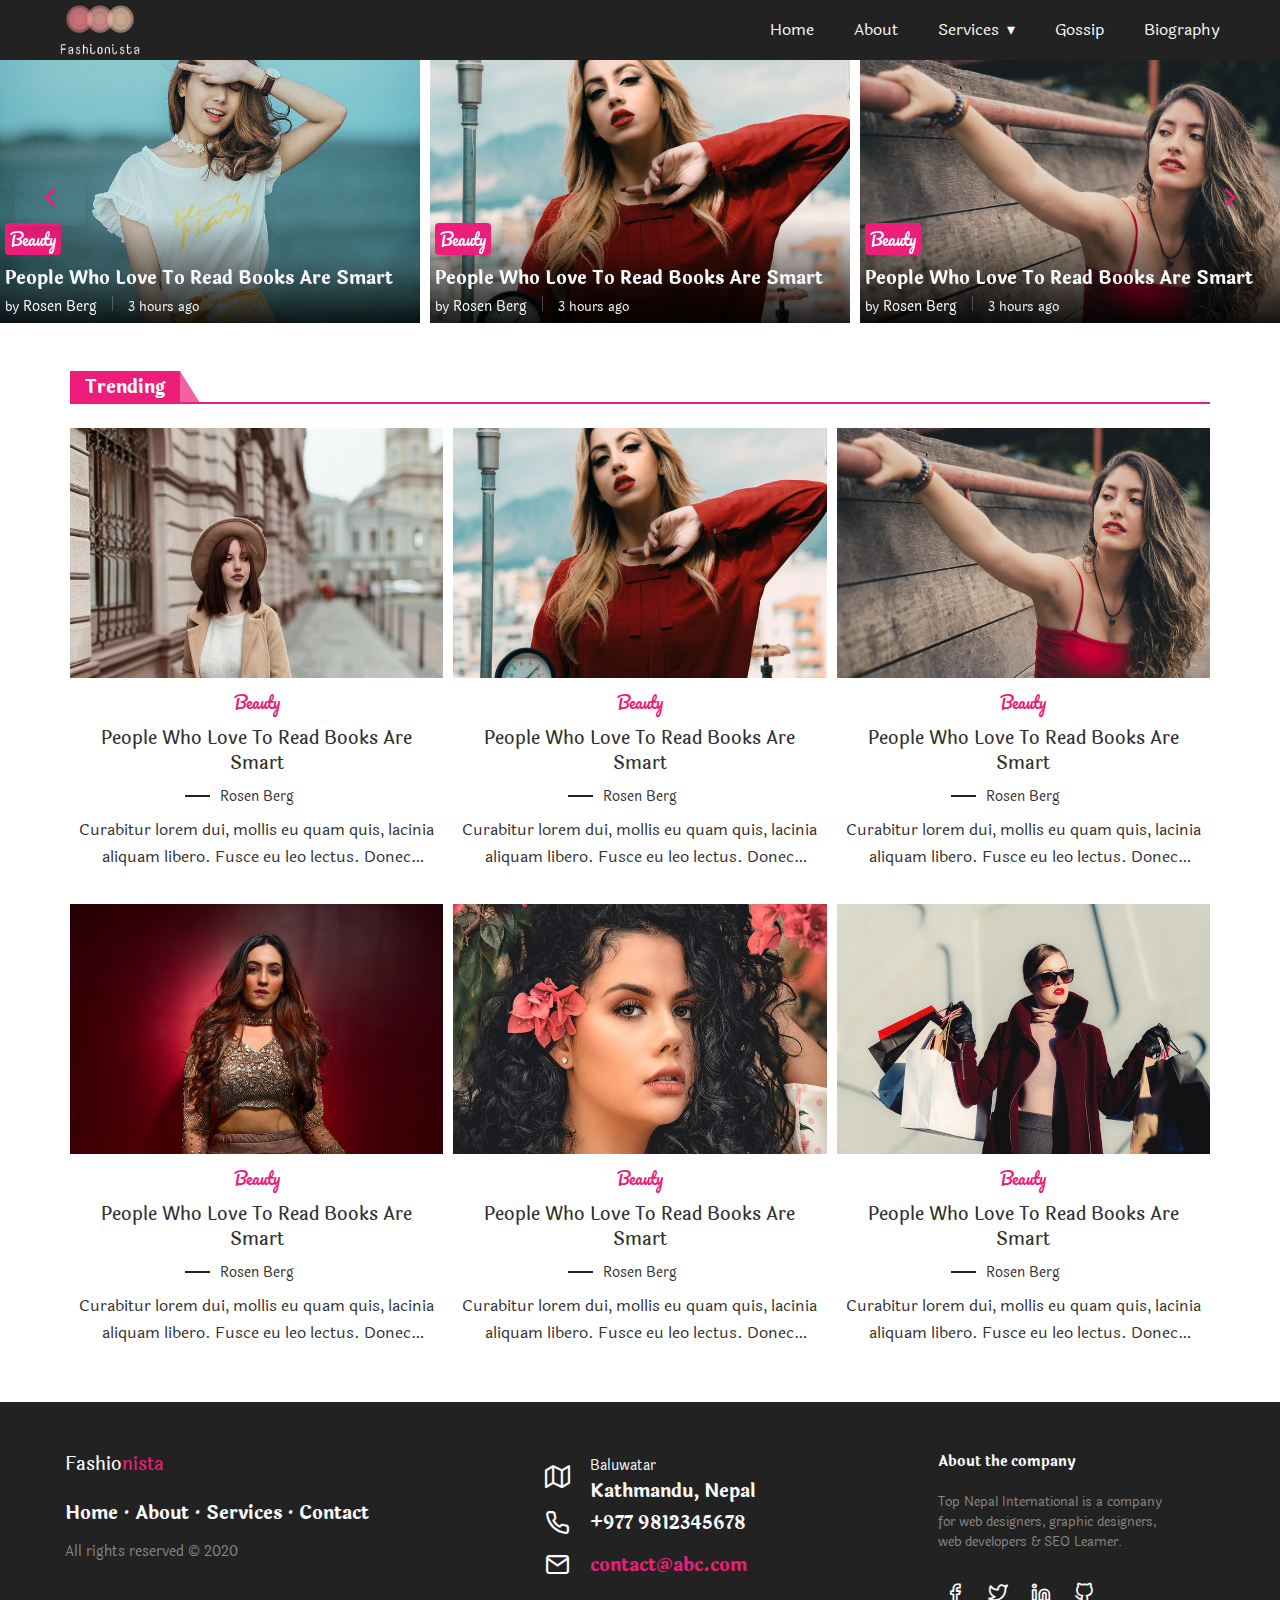
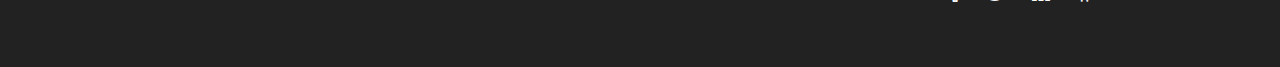
<file: Fashionista/index.html>
<!DOCTYPE html>
<html lang="en">

<head>
    <meta charset="UTF-8">
    <meta name="viewport" content="width=device-width, initial-scale=1.0">
    <!-- Bootstrap CSS -->
    <link rel="stylesheet" href="./src/css/bootstrap.min.css">
    <!-- feather -->
    <link rel="stylesheet" href="./src/css/feather.css">
    <!-- Glider -->
    <link rel="stylesheet" href="./src/css/glide.core.min.css">
    <link rel="stylesheet" href="./src/css/glide.theme.min.css">
    <!-- CSS -->
    <link rel="stylesheet" href="./src/css/style.css">

    <title>Fashionista</title>

</head>

<body>

    <header>
        <section class="navigation">
            <div class="nav-container">
                <div class="brand">
                    <a href="#!">
                        <img src="./images/logo.png" alt="logo">
                    </a>
                </div>
                <nav>
                    <div class="nav-mobile">
                        <a id="nav-toggle" href="#!">
                            <span></span>
                        </a>
                    </div>
                    <ul class="nav-list">
                        <li>
                            <a href="index.html">Home</a>
                        </li>
                        <li>
                            <a href="about.html">About</a>
                        </li>
                        <li>
                            <a href="#!" class="nav-menu">Services</a>
                            <ul class="nav-dropdown">
                                <li>
                                    <a href="single.html">Single Page</a>
                                </li>
                                <li>
                                    <a href="detailBio.html">Detail Bio Page</a>
                                </li>
                                <li>
                                    <a href="search.html">Search Result Page</a>
                                </li>
                                <li>
                                    <a href="404.html">404 Error Page</a>
                                </li>
                                <li>
                                    <a href="author.html">Author Page</a>
                                </li>
                            </ul>
                        </li>
                        <li>
                            <a href="gossip.html">Gossip</a>
                        </li>
                        <li>
                            <a href="bio.html">Biography</a>
                        </li>
                    </ul>
                </nav>
            </div>
        </section>
    </header>

    <main>

        <!-- Glide -->
        <section id="glider">
            <div class="glide" id="intro">
                <div data-glide-el="track" class="glide__track">
                    <ul class="glide__slides">
                        <li class="glide__slide">
                            <div class="image">
                                <figure>
                                    <a href="#!"><img src="./images/10.jpg" alt="image"></a>
                                </figure>

                                <div class="wrapper">
                                    <div class="category">
                                        <a href="#!">Beauty</a>
                                    </div>
                                    <div class="title">
                                        <h2><a href="#!">
                                                People Who Love To Read Books Are Smart
                                            </a></h2>
                                    </div>
                                    <div class="author">
                                        <small>by <a href="#!" class="line">Rosen Berg</a></small>
                                        <small>3 hours ago</small>
                                    </div>
                                </div>
                            </div>
                        </li>
                        <li class="glide__slide">
                            <div class="image">
                                <figure>
                                    <a href="#!"><img src="./images/2.jpg" alt="image"></a>
                                </figure>

                                <div class="wrapper">
                                    <div class="category">
                                        <a href="#!">Beauty</a>
                                    </div>
                                    <div class="title">
                                        <h2><a href="#!">
                                                People Who Love To Read Books Are Smart
                                            </a></h2>
                                    </div>
                                    <div class="author">
                                        <small>by <a href="#!" class="line">Rosen Berg</a></small>
                                        <small>3 hours ago</small>
                                    </div>
                                </div>
                            </div>
                        </li>
                        <li class="glide__slide">
                            <div class="image">
                                <figure>
                                    <a href="#!"><img src="./images/3.jpg" alt="image"></a>
                                </figure>

                                <div class="wrapper">
                                    <div class="category">
                                        <a href="#!">Beauty</a>
                                    </div>
                                    <div class="title">
                                        <h2><a href="#!">
                                                People Who Love To Read Books Are Smart
                                            </a></h2>
                                    </div>
                                    <div class="author">
                                        <small>by <a href="#!" class="line">Rosen Berg</a></small>
                                        <small>3 hours ago</small>
                                    </div>
                                </div>
                            </div>
                        </li>
                        <li class="glide__slide">
                            <div class="image">
                                <figure>
                                    <a href="#!"><img src="./images/4.jpg" alt="image"></a>
                                </figure>

                                <div class="wrapper">
                                    <div class="category">
                                        <a href="#!">Beauty</a>
                                    </div>
                                    <div class="title">
                                        <h2><a href="#!">
                                                People Who Love To Read Books Are Smart
                                            </a></h2>
                                    </div>
                                    <div class="author">
                                        <small>by <a href="#!" class="line">Rosen Berg</a></small>
                                        <small>3 hours ago</small>
                                    </div>
                                </div>
                            </div>
                        </li>
                        <li class="glide__slide">
                            <div class="image">
                                <figure>
                                    <a href="#!"><img src="./images/5.jpg" alt="image"></a>
                                </figure>

                                <div class="wrapper">
                                    <div class="category">
                                        <a href="#!">Beauty</a>
                                    </div>
                                    <div class="title">
                                        <h2><a href="#!">
                                                People Who Love To Read Books Are Smart
                                            </a></h2>
                                    </div>
                                    <div class="author">
                                        <small>by <a href="#!" class="line">Rosen Berg</a></small>
                                        <small>3 hours ago</small>
                                    </div>
                                </div>
                            </div>
                        </li>
                        <li class="glide__slide">
                            <div class="image">
                                <figure>
                                    <a href="#!"><img src="./images/6.jpg" alt="image"></a>
                                </figure>

                                <div class="wrapper">
                                    <div class="category">
                                        <a href="#!">Beauty</a>
                                    </div>
                                    <div class="title">
                                        <h2><a href="#!">
                                                People Who Love To Read Books Are Smart
                                            </a></h2>
                                    </div>
                                    <div class="author">
                                        <small>by <a href="#!" class="line">Rosen Berg</a></small>
                                        <small>3 hours ago</small>
                                    </div>
                                </div>
                            </div>
                        </li>

                    </ul>

                    <div class="glide__arrows" data-glide-el="controls">
                        <button class="glide__arrow glide__arrow--left" data-glide-dir="<"><i
                                class="feather-chevron-left"></i></button>
                        <button class="glide__arrow glide__arrow--right" data-glide-dir=">"><i
                                class="feather-chevron-right"></i></button>
                    </div>
                </div>
            </div>
        </section>


        <!-- Trending -->
        <section class="trending">
            <div class="container">
                <div class="title-border color-bar mb-4">
                    <div class="title-box-lg color-bar">Trending</div>
                </div>
                <div class="grid">
                    <div class="grid-item">
                        <div class="image">
                            <figure>
                                <a href="#!" title="image">
                                    <img src="./images/1.jpg" alt="image">
                                </a>
                            </figure>
                        </div>
                        <div class="wrapper">
                            <div class="category">
                                <a href="#!">Beauty</a>
                            </div>
                            <div class="title">
                                <h2><a href="#!">
                                        People Who Love To Read Books Are Smart
                                    </a></h2>
                            </div>
                            <div class="author">
                                <small><a href="#!">Rosen Berg</a></small>
                            </div>
                            <div class="para">
                                <p>Curabitur lorem dui, mollis eu quam quis, lacinia aliquam libero. Fusce eu leo
                                    lectus. Donec neque felis, mattis ac facilisis porta, semper at eros. In hac
                                    habitasse platea dictumst.
                                </p>
                            </div>
                        </div>
                    </div>
                    <div class="grid-item">
                        <div class="image">
                            <figure>
                                <a href="#!" title="image">
                                    <img src="./images/2.jpg" alt="image">
                                </a>
                            </figure>
                        </div>
                        <div class="wrapper">
                            <div class="category">
                                <a href="#!">Beauty</a>
                            </div>
                            <div class="title">
                                <h2><a href="#!">
                                        People Who Love To Read Books Are Smart
                                    </a></h2>
                            </div>
                            <div class="author">
                                <small><a href="#!">Rosen Berg</a></small>
                            </div>
                            <div class="para">
                                <p>Curabitur lorem dui, mollis eu quam quis, lacinia aliquam libero. Fusce eu leo
                                    lectus. Donec neque felis, mattis ac facilisis porta, semper at eros. In hac
                                    habitasse platea dictumst.
                                </p>
                            </div>
                        </div>
                    </div>
                    <div class="grid-item">
                        <div class="image">
                            <figure>
                                <a href="#!" title="image">
                                    <img src="./images/3.jpg" alt="image">
                                </a>
                            </figure>
                        </div>
                        <div class="wrapper">
                            <div class="category">
                                <a href="#!">Beauty</a>
                            </div>
                            <div class="title">
                                <h2><a href="#!">
                                        People Who Love To Read Books Are Smart
                                    </a></h2>
                            </div>
                            <div class="author">
                                <small><a href="#!">Rosen Berg</a></small>
                            </div>
                            <div class="para">
                                <p>Curabitur lorem dui, mollis eu quam quis, lacinia aliquam libero. Fusce eu leo
                                    lectus. Donec neque felis, mattis ac facilisis porta, semper at eros. In hac
                                    habitasse platea dictumst.
                                </p>
                            </div>
                        </div>
                    </div>
                    <div class="grid-item">
                        <div class="image">
                            <figure>
                                <a href="#!" title="image">
                                    <img src="./images/4.jpg" alt="image">
                                </a>
                            </figure>
                        </div>
                        <div class="wrapper">
                            <div class="category">
                                <a href="#!">Beauty</a>
                            </div>
                            <div class="title">
                                <h2><a href="#!">
                                        People Who Love To Read Books Are Smart
                                    </a></h2>
                            </div>
                            <div class="author">
                                <small><a href="#!">Rosen Berg</a></small>
                            </div>
                            <div class="para">
                                <p>Curabitur lorem dui, mollis eu quam quis, lacinia aliquam libero. Fusce eu leo
                                    lectus. Donec neque felis, mattis ac facilisis porta, semper at eros. In hac
                                    habitasse platea dictumst.
                                </p>
                            </div>
                        </div>
                    </div>
                    <div class="grid-item">
                        <div class="image">
                            <figure>
                                <a href="#!" title="image">
                                    <img src="./images/5.jpg" alt="image">
                                </a>
                            </figure>
                        </div>
                        <div class="wrapper">
                            <div class="category">
                                <a href="#!">Beauty</a>
                            </div>
                            <div class="title">
                                <h2><a href="#!">
                                        People Who Love To Read Books Are Smart
                                    </a></h2>
                            </div>
                            <div class="author">
                                <small><a href="#!">Rosen Berg</a></small>
                            </div>
                            <div class="para">
                                <p>Curabitur lorem dui, mollis eu quam quis, lacinia aliquam libero. Fusce eu leo
                                    lectus. Donec neque felis, mattis ac facilisis porta, semper at eros. In hac
                                    habitasse platea dictumst.
                                </p>
                            </div>
                        </div>
                    </div>
                    <div class="grid-item">
                        <div class="image">
                            <figure>
                                <a href="#!" title="image">
                                    <img src="./images/6.jpg" alt="image">
                                </a>
                            </figure>
                        </div>
                        <div class="wrapper">
                            <div class="category">
                                <a href="#!">Beauty</a>
                            </div>
                            <div class="title">
                                <h2><a href="#!">
                                        People Who Love To Read Books Are Smart
                                    </a></h2>
                            </div>
                            <div class="author">
                                <small><a href="#!">Rosen Berg</a></small>
                            </div>
                            <div class="para">
                                <p>Curabitur lorem dui, mollis eu quam quis, lacinia aliquam libero. Fusce eu leo
                                    lectus. Donec neque felis, mattis ac facilisis porta, semper at eros. In hac
                                    habitasse platea dictumst.
                                </p>
                            </div>
                        </div>
                    </div>
                </div>
            </div>
        </section>

    </main>

    <footer class="footer-distributed">
        <div class="container">
            <div class="footer-left">

                <h3>Fashio<span>nista</span></h3>

                <p class="footer-links">
                    <a href="#">Home</a>
                    ·
                    <a href="#">About</a>
                    ·
                    <a href="#">Services</a>
                    ·
                    <a href="#">Contact</a>
                </p>

                <p class="footer-company-name">All rights reserved &copy; 2020</p>
            </div>

            <div class="footer-center">

                <div>
                    <i class="feather-map"></i>
                    <p><span>Baluwatar</span> Kathmandu, Nepal</p>
                </div>

                <div>
                    <i class="feather-phone"></i>
                    <p>+977 9812345678</p>
                </div>

                <div>
                    <i class="feather-mail"></i>
                    <p><a href="#!">contact@abc.com</a></p>
                </div>

            </div>

            <div class="footer-right">

                <p class="footer-company-about">
                    <span>About the company</span>
                    Top Nepal International is a company for web designers, graphic designers, web developers &amp; SEO
                    Learner.
                </p>

                <div class="footer-icons">

                    <a href="#"><i class="feather-facebook"></i></a>
                    <a href="#"><i class="feather-twitter"></i></a>
                    <a href="#"><i class="feather-linkedin"></i></a>
                    <a href="#"><i class="feather-github"></i></a>

                </div>

            </div>
        </div>
    </footer>

    <a id="back2Top" title="Back to top" href="#">
        <i class="feather-arrow-up"></i>
    </a>

    <!-- jQuery -->
    <script src="./src/js/jquery.min.js"></script>
    <!-- Script JS -->
    <script src="./src/js/script.js"></script>
    <!-- glider Js -->
    <script src="./src/js/glide.min.js"></script>
    <script>
        var glide = new Glide('#intro', {
            autoplay: 2000,
            hoverpause: false,
            perView: 3,
            type: 'carousel',
            breakpoints: {
                1024: {
                    perView: 3
                },
                800: {
                    perView: 2
                },
                480: {
                    perView: 1
                }
            }
        })

        glide.mount()
    </script>
</body>

</html>
</file>
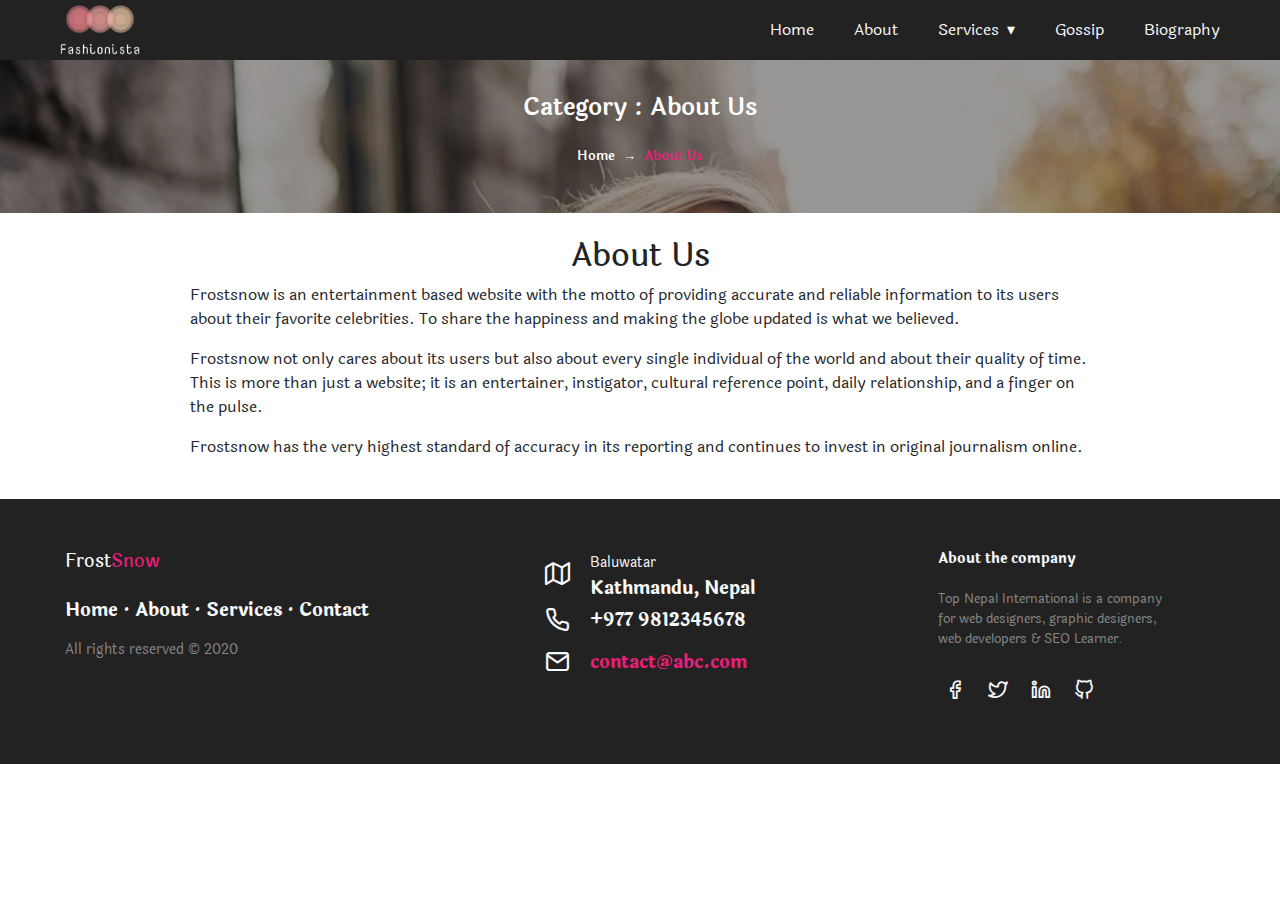
<file: Fashionista/about.html>
<!DOCTYPE html>
<html lang="en">

<head>
    <meta charset="UTF-8">
    <meta name="viewport" content="width=device-width, initial-scale=1.0">
    <!-- Bootstrap CSS -->
    <link rel="stylesheet" href="./src/css/bootstrap.min.css">
    <!-- feather -->
    <link rel="stylesheet" href="./src/css/feather.css">
    <!-- Glider -->
    <link rel="stylesheet" href="./src/css/glide.core.min.css">
    <link rel="stylesheet" href="./src/css/glide.theme.min.css">
    <!-- CSS -->
    <link rel="stylesheet" href="./src/css/style.css">

    <title>About</title>

</head>

<body>

    <header>
        <section class="navigation">
            <div class="nav-container">
                <div class="brand">
                    <a href="#!">
                        <img src="./images/logo.png" alt="logo">
                    </a>
                </div>
                <nav>
                    <div class="nav-mobile">
                        <a id="nav-toggle" href="#!">
                            <span></span>
                        </a>
                    </div>
                    <ul class="nav-list">
                        <li>
                            <a href="index.html">Home</a>
                        </li>
                        <li>
                            <a href="about.html">About</a>
                        </li>
                        <li>
                            <a href="#!" class="nav-menu">Services</a>
                            <ul class="nav-dropdown">
                                <li>
                                    <a href="single.html">Single Page</a>
                                </li>
                                <li>
                                    <a href="detailBio.html">Detail Bio Page</a>
                                </li>
                                <li>
                                    <a href="search.html">Search Result Page</a>
                                </li>
                                <li>
                                    <a href="404.html">404 Error Page</a>
                                </li>
                                <li>
                                    <a href="author.html">Author Page</a>
                                </li>
                            </ul>
                        </li>
                        <li>
                            <a href="gossip.html">Gossip</a>
                        </li>
                        <li>
                            <a href="bio.html">Biography</a>
                        </li>
                    </ul>
                </nav>
            </div>
        </section>
    </header>

    <main>

        <!-- Background -->
        <section class="bg">
            <div class="wrapper">
                <h2 class="title">
                    Category : About Us
                </h2>
                <nav aria-label="breadcrumb">
                    <ol class="breadcrumb">
                        <li class="breadcrumb-item"><a href="index.html">Home</a></li>
                        <li class="breadcrumb-item active" aria-current="page">About Us</li>
                    </ol>
                </nav>
            </div>
        </section>

        <section class="about">
            <div class="container">
                <div class="row">
                    <div class="col-12 my-4">
                        <div class="description  w-responsive">
                            <h2 class="text-center">About Us</h2>
                            <p>
                                Frostsnow is an entertainment based website with the motto of providing accurate and
                                reliable information to its users about their favorite celebrities. To share the
                                happiness
                                and making the globe updated is what we believed.
                            </p>

                            <p>
                                Frostsnow not only cares about its users but also about every single individual of the
                                world
                                and about their quality of time. This is more than just a website; it is an entertainer,
                                instigator, cultural reference point, daily relationship, and a finger on the pulse.
                            </p>

                            <p>
                                Frostsnow has the very highest standard of accuracy in its reporting and continues to
                                invest
                                in original journalism online.
                            </p>
                        </div>

                    </div>
                </div>
            </div>
        </section>

    </main>


    <footer class="footer-distributed">
        <div class="container">
            <div class="footer-left">

                <h3>Frost<span>Snow</span></h3>

                <p class="footer-links">
                    <a href="#">Home</a>
                    ·
                    <a href="#">About</a>
                    ·
                    <a href="#">Services</a>
                    ·
                    <a href="#">Contact</a>
                </p>

                <p class="footer-company-name">All rights reserved &copy; 2020</p>
            </div>

            <div class="footer-center">

                <div>
                    <i class="feather-map"></i>
                    <p><span>Baluwatar</span> Kathmandu, Nepal</p>
                </div>

                <div>
                    <i class="feather-phone"></i>
                    <p>+977 9812345678</p>
                </div>

                <div>
                    <i class="feather-mail"></i>
                    <p><a href="#!">contact@abc.com</a></p>
                </div>

            </div>

            <div class="footer-right">

                <p class="footer-company-about">
                    <span>About the company</span>
                    Top Nepal International is a company for web designers, graphic designers, web developers &amp; SEO
                    Learner.
                </p>

                <div class="footer-icons">

                    <a href="#"><i class="feather-facebook"></i></a>
                    <a href="#"><i class="feather-twitter"></i></a>
                    <a href="#"><i class="feather-linkedin"></i></a>
                    <a href="#"><i class="feather-github"></i></a>

                </div>

            </div>
        </div>
    </footer>


    <a id="back2Top" title="Back to top" href="#">
        <i class="feather-arrow-up"></i>
    </a>

    <!-- jQuery -->
    <script src="./src/js/jquery.min.js"></script>
    <!-- Script JS -->
    <script src="./src/js/script.js"></script>

</body>

</html>
</file>
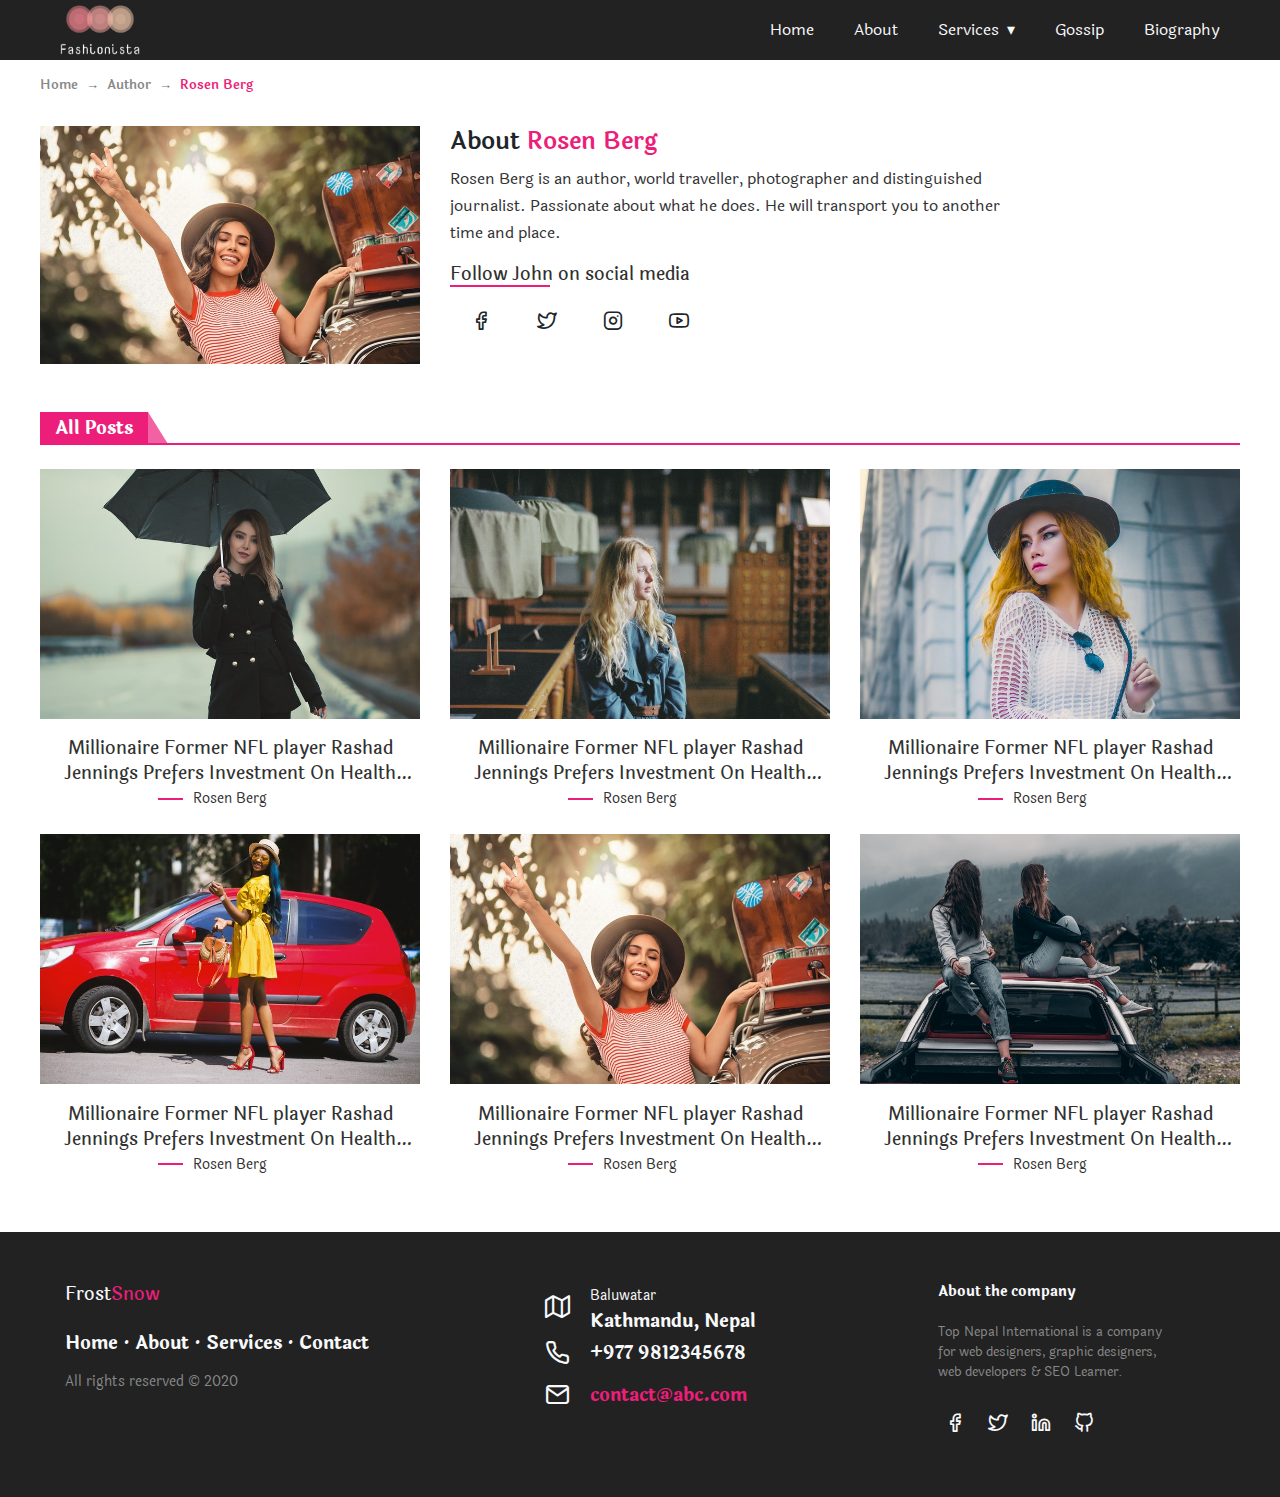
<file: Fashionista/author.html>
<!DOCTYPE html>
<html lang="en">

<head>
    <meta charset="UTF-8">
    <meta name="viewport" content="width=device-width, initial-scale=1.0">
    <!-- Bootstrap CSS -->
    <link rel="stylesheet" href="./src/css/bootstrap.min.css">
    <!-- feather -->
    <link rel="stylesheet" href="./src/css/feather.css">
    <!-- Glider -->
    <link rel="stylesheet" href="./src/css/glide.core.min.css">
    <link rel="stylesheet" href="./src/css/glide.theme.min.css">
    <!-- CSS -->
    <link rel="stylesheet" href="./src/css/style.css">

    <title>Author</title>

</head>

<body>

    <header>
        <section class="navigation">
            <div class="nav-container">
                <div class="brand">
                    <a href="#!">
                        <img src="./images/logo.png" alt="logo">
                    </a>
                </div>
                <nav>
                    <div class="nav-mobile">
                        <a id="nav-toggle" href="#!">
                            <span></span>
                        </a>
                    </div>
                    <ul class="nav-list">
                        <li>
                            <a href="index.html">Home</a>
                        </li>
                        <li>
                            <a href="about.html">About</a>
                        </li>
                        <li>
                            <a href="#!" class="nav-menu">Services</a>
                            <ul class="nav-dropdown">
                                <li>
                                    <a href="single.html">Single Page</a>
                                </li>
                                <li>
                                    <a href="detailBio.html">Detail Bio Page</a>
                                </li>
                                <li>
                                    <a href="search.html">Search Result Page</a>
                                </li>
                                <li>
                                    <a href="404.html">404 Error Page</a>
                                </li>
                                <li>
                                    <a href="author.html">Author Page</a>
                                </li>
                            </ul>
                        </li>
                        <li>
                            <a href="gossip.html">Gossip</a>
                        </li>
                        <li>
                            <a href="bio.html">Biography</a>
                        </li>
                    </ul>
                </nav>
            </div>
        </section>
    </header>

    <main>

        <!-- BreadCrumb -->
        <div class="container" aria-label="breadcrumb">
            <ol class="breadcrumb">
                <li class="breadcrumb-item"><a href="#!">Home</a></li>
                <li class="breadcrumb-item"><a href="#!">Author</a></li>
                <li class="breadcrumb-item active">Rosen Berg</li>
            </ol>
        </div>

        <!-- author -->
        <section class="author-info">
            <div class="container">
                <div class="row">
                    <div class="col-lg-4 mt-3">
                        <div class="image">
                            <figure>
                                <img src="./images/24.jpg" alt="author">
                            </figure>
                        </div>
                    </div>
                    <div class="col-lg-6 mt-3">
                        <div class="wrapper">
                            <h2>About <span class="colored">Rosen Berg</span></h2>
                            <p>Rosen Berg is an author, world traveller, photographer and distinguished
                                journalist.
                                Passionate about what he does. He will transport you to another time and place.
                            </p>

                            <p class="title ">
                                Follow John on social media
                            </p>

                            <div class="social">
                                <a href="#!" class="btn btn-fb">
                                    <i class="feather-facebook"></i>
                                </a>
                                <a href="#!" class="btn btn-twitter">
                                    <i class="feather-twitter"></i>
                                </a>
                                <a href="#!" class="btn btn-insta">
                                    <i class="feather-instagram"></i></i>
                                </a>
                                <a href="#!" class="btn btn-yt">
                                    <i class="feather-youtube"></i>
                                </a>
                            </div>
                        </div>
                    </div>
                </div>
            </div>
        </section>

        <!-- Biography -->
        <section class="biography">
            <div class="container">
                <div class="title-border color-bar mb-4">
                    <div class="title-box-lg color-bar heading">All Posts</div>
                </div>
                <div class="row">
                    <div class="col-md-4 mb-3">
                        <div class="box">
                            <div class="image">
                                <figure>
                                    <a href="#!" title="image">
                                        <img src="./images/21.jpg" alt="image">
                                    </a>
                                </figure>
                            </div>
                            <div class="wrapper">
                                <div class="title g-title">
                                    <h2><a href="#!">
                                            Millionaire Former NFL player Rashad Jennings Prefers Investment On Health
                                            Over Flashy Lifestyle, His Net Worth? </a></h2>
                                </div>
                                <div class="author">
                                    <small><a href="#!">Rosen Berg</a></small>
                                </div>
                            </div>
                        </div>
                    </div>
                    <div class="col-md-4 mb-3">
                        <div class="box">
                            <div class="image">
                                <figure>
                                    <a href="#!" title="image">
                                        <img src="./images/23.jpg" alt="image">
                                    </a>
                                </figure>
                            </div>
                            <div class="wrapper">
                                <div class="title g-title">
                                    <h2><a href="#!">
                                            Millionaire Former NFL player Rashad Jennings Prefers Investment On Health
                                            Over Flashy Lifestyle, His Net Worth? </a></h2>
                                </div>
                                <div class="author">
                                    <small><a href="#!">Rosen Berg</a></small>
                                </div>
                            </div>
                        </div>
                    </div>
                    <div class="col-md-4 mb-3">
                        <div class="box">
                            <div class="image">
                                <figure>
                                    <a href="#!" title="image">
                                        <img src="./images/22.jpg" alt="image">
                                    </a>
                                </figure>
                            </div>
                            <div class="wrapper">
                                <div class="title g-title">
                                    <h2><a href="#!">
                                            Millionaire Former NFL player Rashad Jennings Prefers Investment On Health
                                            Over Flashy Lifestyle, His Net Worth? </a></h2>
                                </div>
                                <div class="author">
                                    <small><a href="#!">Rosen Berg</a></small>
                                </div>
                            </div>
                        </div>
                    </div>
                    <div class="col-md-4 mb-3">
                        <div class="box">
                            <div class="image">
                                <figure>
                                    <a href="#!" title="image">
                                        <img src="./images/25.jpg" alt="image">
                                    </a>
                                </figure>
                            </div>
                            <div class="wrapper">
                                <div class="title g-title">
                                    <h2><a href="#!">
                                            Millionaire Former NFL player Rashad Jennings Prefers Investment On Health
                                            Over Flashy Lifestyle, His Net Worth? </a></h2>
                                </div>
                                <div class="author">
                                    <small><a href="#!">Rosen Berg</a></small>
                                </div>
                            </div>
                        </div>
                    </div>
                    <div class="col-md-4 mb-3">
                        <div class="box">
                            <div class="image">
                                <figure>
                                    <a href="#!" title="image">
                                        <img src="./images/24.jpg" alt="image">
                                    </a>
                                </figure>
                            </div>
                            <div class="wrapper">
                                <div class="title g-title">
                                    <h2><a href="#!">
                                            Millionaire Former NFL player Rashad Jennings Prefers Investment On Health
                                            Over Flashy Lifestyle, His Net Worth? </a></h2>
                                </div>
                                <div class="author">
                                    <small><a href="#!">Rosen Berg</a></small>
                                </div>
                            </div>
                        </div>
                    </div>
                    <div class="col-md-4 mb-3">
                        <div class="box">
                            <div class="image">
                                <figure>
                                    <a href="#!" title="image">
                                        <img src="./images/26.jpg" alt="image">
                                    </a>
                                </figure>
                            </div>
                            <div class="wrapper">
                                <div class="title g-title">
                                    <h2><a href="#!">
                                            Millionaire Former NFL player Rashad Jennings Prefers Investment On Health
                                            Over Flashy Lifestyle, His Net Worth? </a></h2>
                                </div>
                                <div class="author">
                                    <small><a href="#!">Rosen Berg</a></small>
                                </div>
                            </div>
                        </div>
                    </div>
                </div>
            </div>
        </section>



    </main>


    <footer class="footer-distributed">
        <div class="container">
            <div class="footer-left">

                <h3>Frost<span>Snow</span></h3>

                <p class="footer-links">
                    <a href="#">Home</a>
                    ·
                    <a href="#">About</a>
                    ·
                    <a href="#">Services</a>
                    ·
                    <a href="#">Contact</a>
                </p>

                <p class="footer-company-name">All rights reserved &copy; 2020</p>
            </div>

            <div class="footer-center">

                <div>
                    <i class="feather-map"></i>
                    <p><span>Baluwatar</span> Kathmandu, Nepal</p>
                </div>

                <div>
                    <i class="feather-phone"></i>
                    <p>+977 9812345678</p>
                </div>

                <div>
                    <i class="feather-mail"></i>
                    <p><a href="#!">contact@abc.com</a></p>
                </div>

            </div>

            <div class="footer-right">

                <p class="footer-company-about">
                    <span>About the company</span>
                    Top Nepal International is a company for web designers, graphic designers, web developers &amp; SEO
                    Learner.
                </p>

                <div class="footer-icons">

                    <a href="#"><i class="feather-facebook"></i></a>
                    <a href="#"><i class="feather-twitter"></i></a>
                    <a href="#"><i class="feather-linkedin"></i></a>
                    <a href="#"><i class="feather-github"></i></a>

                </div>

            </div>
        </div>
    </footer>


    <a id="back2Top" title="Back to top" href="#">
        <i class="feather-arrow-up"></i>
    </a>


    <!-- jQuery -->
    <script src="./src/js/jquery.min.js"></script>
    <!-- Script JS -->
    <script src="./src/js/script.js"></script>
</body>

</html>
</file>
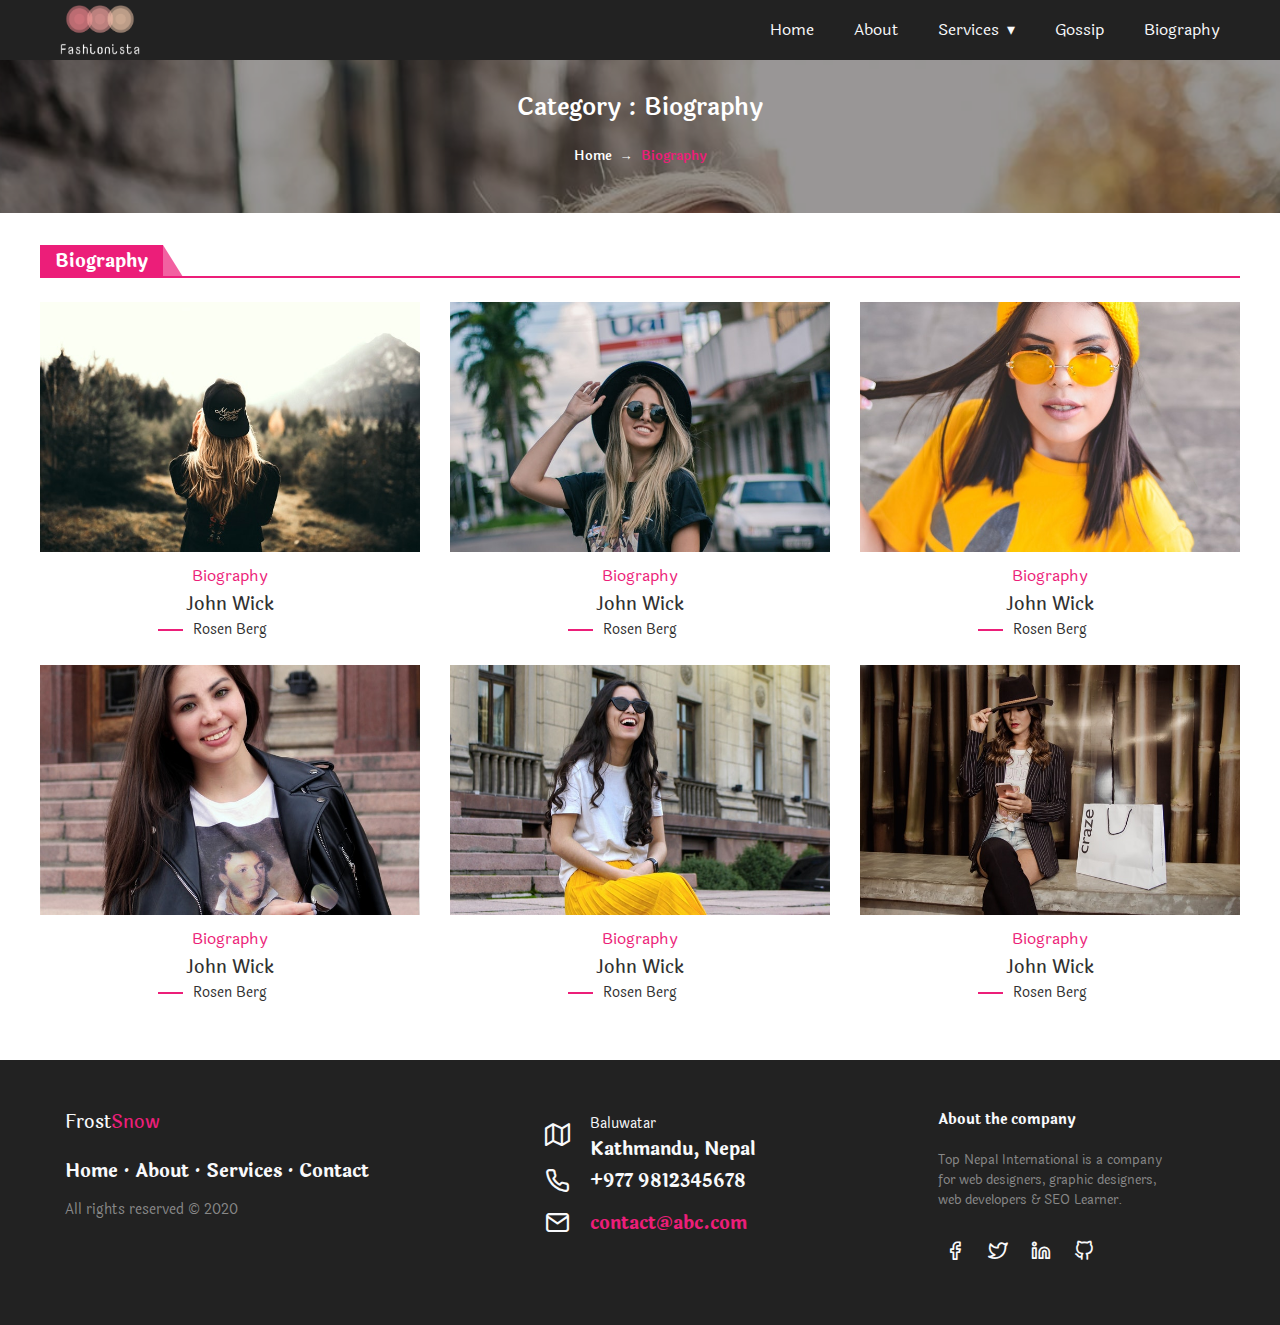
<file: Fashionista/bio.html>
<!DOCTYPE html>
<html lang="en">

<head>
    <meta charset="UTF-8">
    <meta name="viewport" content="width=device-width, initial-scale=1.0">
    <!-- Bootstrap CSS -->
    <link rel="stylesheet" href="./src/css/bootstrap.min.css">
    <!-- feather -->
    <link rel="stylesheet" href="./src/css/feather.css">
    <!-- Glider -->
    <link rel="stylesheet" href="./src/css/glide.core.min.css">
    <link rel="stylesheet" href="./src/css/glide.theme.min.css">
    <!-- CSS -->
    <link rel="stylesheet" href="./src/css/style.css">

    <title>Biography</title>

</head>

<body>

    <header>
        <section class="navigation">
            <div class="nav-container">
                <div class="brand">
                    <a href="#!">
                        <img src="./images/logo.png" alt="logo">
                    </a>
                </div>
                <nav>
                    <div class="nav-mobile">
                        <a id="nav-toggle" href="#!">
                            <span></span>
                        </a>
                    </div>
                    <ul class="nav-list">
                        <li>
                            <a href="index.html">Home</a>
                        </li>
                        <li>
                            <a href="about.html">About</a>
                        </li>
                        <li>
                            <a href="#!" class="nav-menu">Services</a>
                            <ul class="nav-dropdown">
                                <li>
                                    <a href="single.html">Single Page</a>
                                </li>
                                <li>
                                    <a href="detailBio.html">Detail Bio Page</a>
                                </li>
                                <li>
                                    <a href="search.html">Search Result Page</a>
                                </li>
                                <li>
                                    <a href="404.html">404 Error Page</a>
                                </li>
                                <li>
                                    <a href="author.html">Author Page</a>
                                </li>
                            </ul>
                        </li>
                        <li>
                            <a href="gossip.html">Gossip</a>
                        </li>
                        <li>
                            <a href="bio.html">Biography</a>
                        </li>
                    </ul>
                </nav>
            </div>
        </section>
    </header>


    <main>

        <!-- Background -->
        <section class="bg">
            <div class="wrapper">
                <h2 class="title">
                    Category : Biography
                </h2>
                <nav aria-label="breadcrumb">
                    <ol class="breadcrumb">
                        <li class="breadcrumb-item"><a href="index.html">Home</a></li>
                        <li class="breadcrumb-item active" aria-current="page">Biography</li>
                    </ol>
                </nav>
            </div>
        </section>

        <section class="biography">
            <div class="container">
                <div class="title-border color-bar mb-4">
                    <div class="title-box-lg color-bar heading">Biography</div>
                </div>
                <div class="row">
                    <div class="col-md-4 mb-3">
                        <div class="box">
                            <div class="image">
                                <figure>
                                    <a href="#!" title="image">
                                        <img src="./images/11.jpg" alt="image">
                                    </a>
                                </figure>
                            </div>
                            <div class="wrapper">
                                <div class="category">
                                    <a href="#!">Biography</a>
                                </div>
                                <div class="title">
                                    <h2><a href="#!">
                                            John Wick </a></h2>
                                </div>
                                <div class="author">
                                    <small><a href="#!">Rosen Berg</a></small>
                                </div>
                            </div>
                        </div>
                    </div>
                    <div class="col-md-4 mb-3">
                        <div class="box">
                            <div class="image">
                                <figure>
                                    <a href="#!" title="image">
                                        <img src="./images/13.jpg" alt="image">
                                    </a>
                                </figure>
                            </div>
                            <div class="wrapper">
                                <div class="category">
                                    <a href="#!">Biography</a>
                                </div>
                                <div class="title">
                                    <h2><a href="#!">
                                            John Wick </a></h2>
                                </div>
                                <div class="author">
                                    <small><a href="#!">Rosen Berg</a></small>
                                </div>
                            </div>
                        </div>
                    </div>
                    <div class="col-md-4 mb-3">
                        <div class="box">
                            <div class="image">
                                <figure>
                                    <a href="#!" title="image">
                                        <img src="./images/12.jpg" alt="image">
                                    </a>
                                </figure>
                            </div>
                            <div class="wrapper">
                                <div class="category">
                                    <a href="#!">Biography</a>
                                </div>
                                <div class="title">
                                    <h2><a href="#!">
                                            John Wick </a></h2>
                                </div>
                                <div class="author">
                                    <small><a href="#!">Rosen Berg</a></small>
                                </div>
                            </div>
                        </div>
                    </div>
                    <div class="col-md-4 mb-3">
                        <div class="box">
                            <div class="image">
                                <figure>
                                    <a href="#!" title="image">
                                        <img src="./images/15.jpg" alt="image">
                                    </a>
                                </figure>
                            </div>
                            <div class="wrapper">
                                <div class="category">
                                    <a href="#!">Biography</a>
                                </div>
                                <div class="title">
                                    <h2><a href="#!">
                                            John Wick </a></h2>
                                </div>
                                <div class="author">
                                    <small><a href="#!">Rosen Berg</a></small>
                                </div>
                            </div>
                        </div>
                    </div>
                    <div class="col-md-4 mb-3">
                        <div class="box">
                            <div class="image">
                                <figure>
                                    <a href="#!" title="image">
                                        <img src="./images/14.jpg" alt="image">
                                    </a>
                                </figure>
                            </div>
                            <div class="wrapper">
                                <div class="category">
                                    <a href="#!">Biography</a>
                                </div>
                                <div class="title">
                                    <h2><a href="#!">
                                            John Wick </a></h2>
                                </div>
                                <div class="author">
                                    <small><a href="#!">Rosen Berg</a></small>
                                </div>
                            </div>
                        </div>
                    </div>
                    <div class="col-md-4 mb-3">
                        <div class="box">
                            <div class="image">
                                <figure>
                                    <a href="#!" title="image">
                                        <img src="./images/16.jpg" alt="image">
                                    </a>
                                </figure>
                            </div>
                            <div class="wrapper">
                                <div class="category">
                                    <a href="#!">Biography</a>
                                </div>
                                <div class="title">
                                    <h2><a href="#!">
                                            John Wick </a></h2>
                                </div>
                                <div class="author">
                                    <small><a href="#!">Rosen Berg</a></small>
                                </div>
                            </div>
                        </div>
                    </div>
                </div>
            </div>
        </section>

    </main>

    <footer class="footer-distributed">
        <div class="container">
            <div class="footer-left">

                <h3>Frost<span>Snow</span></h3>

                <p class="footer-links">
                    <a href="#">Home</a>
                    ·
                    <a href="#">About</a>
                    ·
                    <a href="#">Services</a>
                    ·
                    <a href="#">Contact</a>
                </p>

                <p class="footer-company-name">All rights reserved &copy; 2020</p>
            </div>

            <div class="footer-center">

                <div>
                    <i class="feather-map"></i>
                    <p><span>Baluwatar</span> Kathmandu, Nepal</p>
                </div>

                <div>
                    <i class="feather-phone"></i>
                    <p>+977 9812345678</p>
                </div>

                <div>
                    <i class="feather-mail"></i>
                    <p><a href="#!">contact@abc.com</a></p>
                </div>

            </div>

            <div class="footer-right">

                <p class="footer-company-about">
                    <span>About the company</span>
                    Top Nepal International is a company for web designers, graphic designers, web developers &amp; SEO
                    Learner.
                </p>

                <div class="footer-icons">

                    <a href="#"><i class="feather-facebook"></i></a>
                    <a href="#"><i class="feather-twitter"></i></a>
                    <a href="#"><i class="feather-linkedin"></i></a>
                    <a href="#"><i class="feather-github"></i></a>

                </div>

            </div>
        </div>
    </footer>


    <a id="back2Top" title="Back to top" href="#">
        <i class="feather-arrow-up"></i>
    </a>

    <!-- jQuery -->
    <script src="./src/js/jquery.min.js"></script>
    <!-- Script JS -->
    <script src="./src/js/script.js"></script>

</body>

</html>
</file>
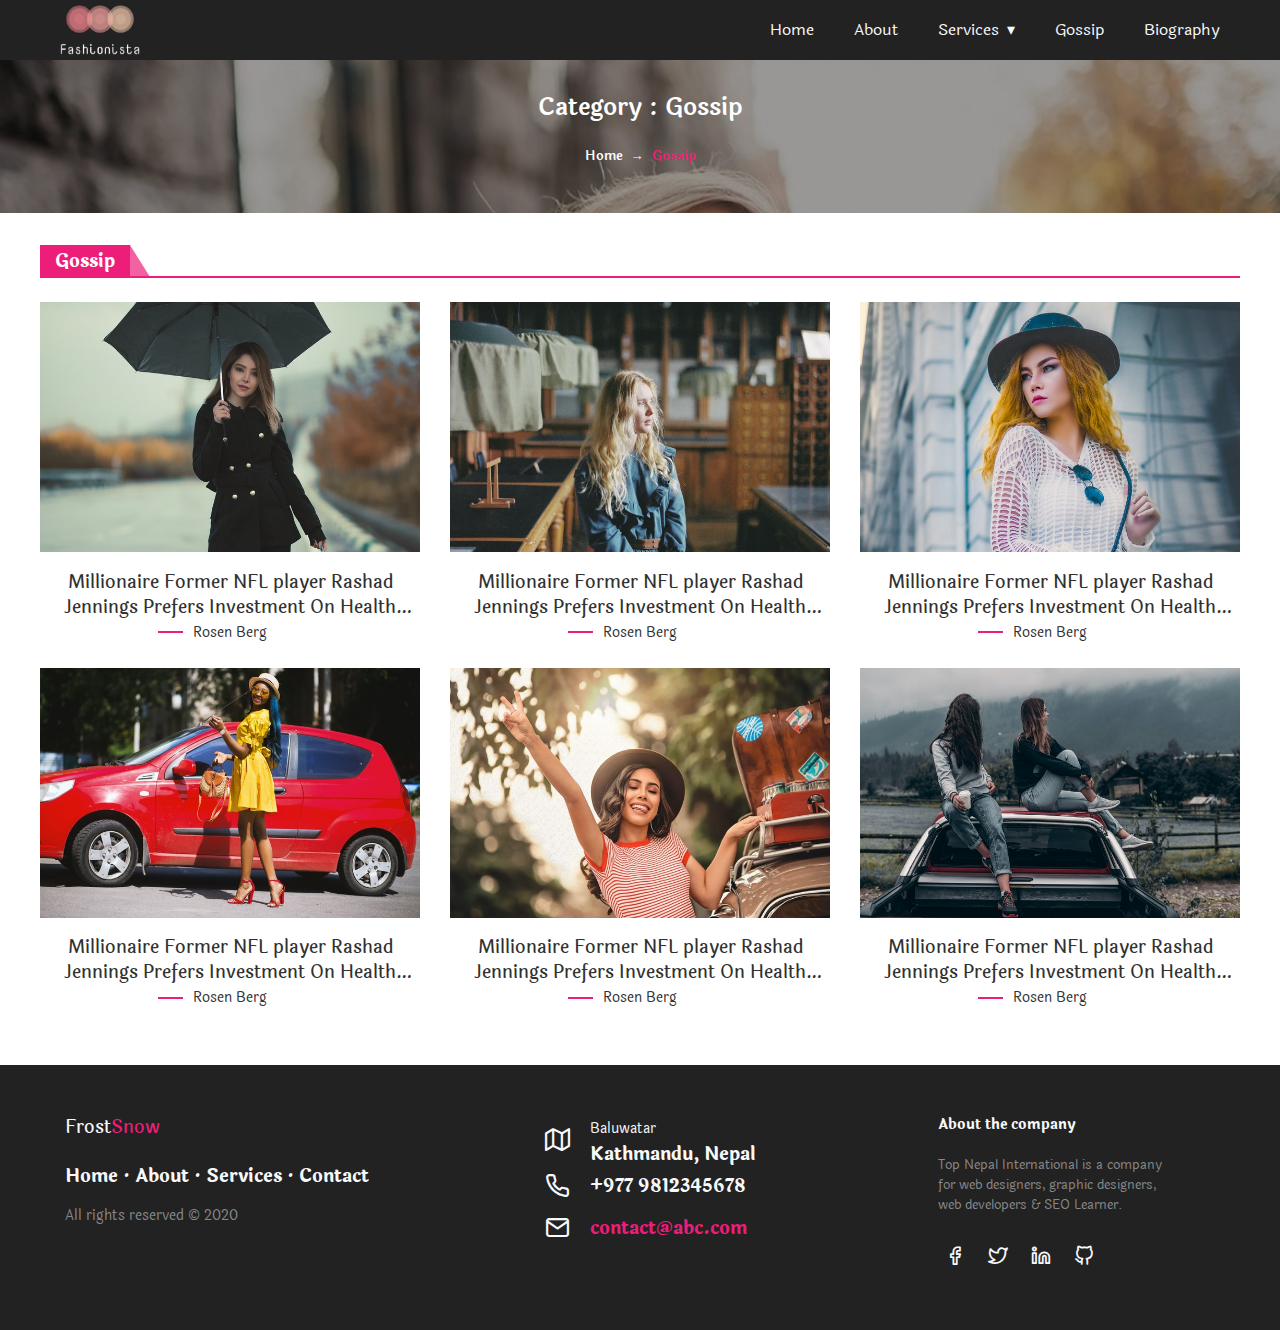
<file: Fashionista/gossip.html>
<!DOCTYPE html>
<html lang="en">

<head>
    <meta charset="UTF-8">
    <meta name="viewport" content="width=device-width, initial-scale=1.0">
    <!-- Bootstrap CSS -->
    <link rel="stylesheet" href="./src/css/bootstrap.min.css">
    <!-- feather -->
    <link rel="stylesheet" href="./src/css/feather.css">
    <!-- Glider -->
    <link rel="stylesheet" href="./src/css/glide.core.min.css">
    <link rel="stylesheet" href="./src/css/glide.theme.min.css">
    <!-- CSS -->
    <link rel="stylesheet" href="./src/css/style.css">

    <title>Gossip</title>

</head>

<body>

    <header>
        <section class="navigation">
            <div class="nav-container">
                <div class="brand">
                    <a href="#!">
                        <img src="./images/logo.png" alt="logo">
                    </a>
                </div>
                <nav>
                    <div class="nav-mobile">
                        <a id="nav-toggle" href="#!">
                            <span></span>
                        </a>
                    </div>
                    <ul class="nav-list">
                        <li>
                            <a href="index.html">Home</a>
                        </li>
                        <li>
                            <a href="about.html">About</a>
                        </li>
                        <li>
                            <a href="#!" class="nav-menu">Services</a>
                            <ul class="nav-dropdown">
                                <li>
                                    <a href="single.html">Single Page</a>
                                </li>
                                <li>
                                    <a href="detailBio.html">Detail Bio Page</a>
                                </li>
                                <li>
                                    <a href="search.html">Search Result Page</a>
                                </li>
                                <li>
                                    <a href="404.html">404 Error Page</a>
                                </li>
                                <li>
                                    <a href="author.html">Author Page</a>
                                </li>
                            </ul>
                        </li>
                        <li>
                            <a href="gossip.html">Gossip</a>
                        </li>
                        <li>
                            <a href="bio.html">Biography</a>
                        </li>
                    </ul>
                </nav>
            </div>
        </section>
    </header>

    <main>

        <!-- Background -->
        <section class="bg">
            <div class="wrapper">
                <h2 class="title">
                    Category : Gossip
                </h2>
                <nav aria-label="breadcrumb">
                    <ol class="breadcrumb">
                        <li class="breadcrumb-item"><a href="index.html">Home</a></li>
                        <li class="breadcrumb-item active" aria-current="page">Gossip</li>
                    </ol>
                </nav>
            </div>
        </section>

        <section class="biography">
            <div class="container">
                <div class="title-border color-bar mb-4">
                    <div class="title-box-lg color-bar heading">Gossip</div>
                </div>
                <div class="row">
                    <div class="col-md-4 mb-3">
                        <div class="box">
                            <div class="image">
                                <figure>
                                    <a href="#!" title="image">
                                        <img src="./images/21.jpg" alt="image">
                                    </a>
                                </figure>
                            </div>
                            <div class="wrapper">
                                <div class="title g-title">
                                    <h2><a href="#!">
                                            Millionaire Former NFL player Rashad Jennings Prefers Investment On Health
                                            Over Flashy Lifestyle, His Net Worth? </a></h2>
                                </div>
                                <div class="author">
                                    <small><a href="#!">Rosen Berg</a></small>
                                </div>
                            </div>
                        </div>
                    </div>
                    <div class="col-md-4 mb-3">
                        <div class="box">
                            <div class="image">
                                <figure>
                                    <a href="#!" title="image">
                                        <img src="./images/23.jpg" alt="image">
                                    </a>
                                </figure>
                            </div>
                            <div class="wrapper">
                                <div class="title g-title">
                                    <h2><a href="#!">
                                            Millionaire Former NFL player Rashad Jennings Prefers Investment On Health
                                            Over Flashy Lifestyle, His Net Worth? </a></h2>
                                </div>
                                <div class="author">
                                    <small><a href="#!">Rosen Berg</a></small>
                                </div>
                            </div>
                        </div>
                    </div>
                    <div class="col-md-4 mb-3">
                        <div class="box">
                            <div class="image">
                                <figure>
                                    <a href="#!" title="image">
                                        <img src="./images/22.jpg" alt="image">
                                    </a>
                                </figure>
                            </div>
                            <div class="wrapper">
                                <div class="title g-title">
                                    <h2><a href="#!">
                                            Millionaire Former NFL player Rashad Jennings Prefers Investment On Health
                                            Over Flashy Lifestyle, His Net Worth? </a></h2>
                                </div>
                                <div class="author">
                                    <small><a href="#!">Rosen Berg</a></small>
                                </div>
                            </div>
                        </div>
                    </div>
                    <div class="col-md-4 mb-3">
                        <div class="box">
                            <div class="image">
                                <figure>
                                    <a href="#!" title="image">
                                        <img src="./images/25.jpg" alt="image">
                                    </a>
                                </figure>
                            </div>
                            <div class="wrapper">
                                <div class="title g-title">
                                    <h2><a href="#!">
                                            Millionaire Former NFL player Rashad Jennings Prefers Investment On Health
                                            Over Flashy Lifestyle, His Net Worth? </a></h2>
                                </div>
                                <div class="author">
                                    <small><a href="#!">Rosen Berg</a></small>
                                </div>
                            </div>
                        </div>
                    </div>
                    <div class="col-md-4 mb-3">
                        <div class="box">
                            <div class="image">
                                <figure>
                                    <a href="#!" title="image">
                                        <img src="./images/24.jpg" alt="image">
                                    </a>
                                </figure>
                            </div>
                            <div class="wrapper">
                                <div class="title g-title">
                                    <h2><a href="#!">
                                            Millionaire Former NFL player Rashad Jennings Prefers Investment On Health
                                            Over Flashy Lifestyle, His Net Worth? </a></h2>
                                </div>
                                <div class="author">
                                    <small><a href="#!">Rosen Berg</a></small>
                                </div>
                            </div>
                        </div>
                    </div>
                    <div class="col-md-4 mb-3">
                        <div class="box">
                            <div class="image">
                                <figure>
                                    <a href="#!" title="image">
                                        <img src="./images/26.jpg" alt="image">
                                    </a>
                                </figure>
                            </div>
                            <div class="wrapper">
                                <div class="title g-title">
                                    <h2><a href="#!">
                                            Millionaire Former NFL player Rashad Jennings Prefers Investment On Health
                                            Over Flashy Lifestyle, His Net Worth? </a></h2>
                                </div>
                                <div class="author">
                                    <small><a href="#!">Rosen Berg</a></small>
                                </div>
                            </div>
                        </div>
                    </div>
                </div>
            </div>
        </section>

    </main>


    <footer class="footer-distributed">
        <div class="container">
            <div class="footer-left">

                <h3>Frost<span>Snow</span></h3>

                <p class="footer-links">
                    <a href="#">Home</a>
                    ·
                    <a href="#">About</a>
                    ·
                    <a href="#">Services</a>
                    ·
                    <a href="#">Contact</a>
                </p>

                <p class="footer-company-name">All rights reserved &copy; 2020</p>
            </div>

            <div class="footer-center">

                <div>
                    <i class="feather-map"></i>
                    <p><span>Baluwatar</span> Kathmandu, Nepal</p>
                </div>

                <div>
                    <i class="feather-phone"></i>
                    <p>+977 9812345678</p>
                </div>

                <div>
                    <i class="feather-mail"></i>
                    <p><a href="#!">contact@abc.com</a></p>
                </div>

            </div>

            <div class="footer-right">

                <p class="footer-company-about">
                    <span>About the company</span>
                    Top Nepal International is a company for web designers, graphic designers, web developers &amp; SEO
                    Learner.
                </p>

                <div class="footer-icons">

                    <a href="#"><i class="feather-facebook"></i></a>
                    <a href="#"><i class="feather-twitter"></i></a>
                    <a href="#"><i class="feather-linkedin"></i></a>
                    <a href="#"><i class="feather-github"></i></a>

                </div>

            </div>
        </div>
    </footer>


    <a id="back2Top" title="Back to top" href="#">
        <i class="feather-arrow-up"></i>
    </a>

    <!-- jQuery -->
    <script src="./src/js/jquery.min.js"></script>
    <!-- Script JS -->
    <script src="./src/js/script.js"></script>

</body>

</html>
</file>
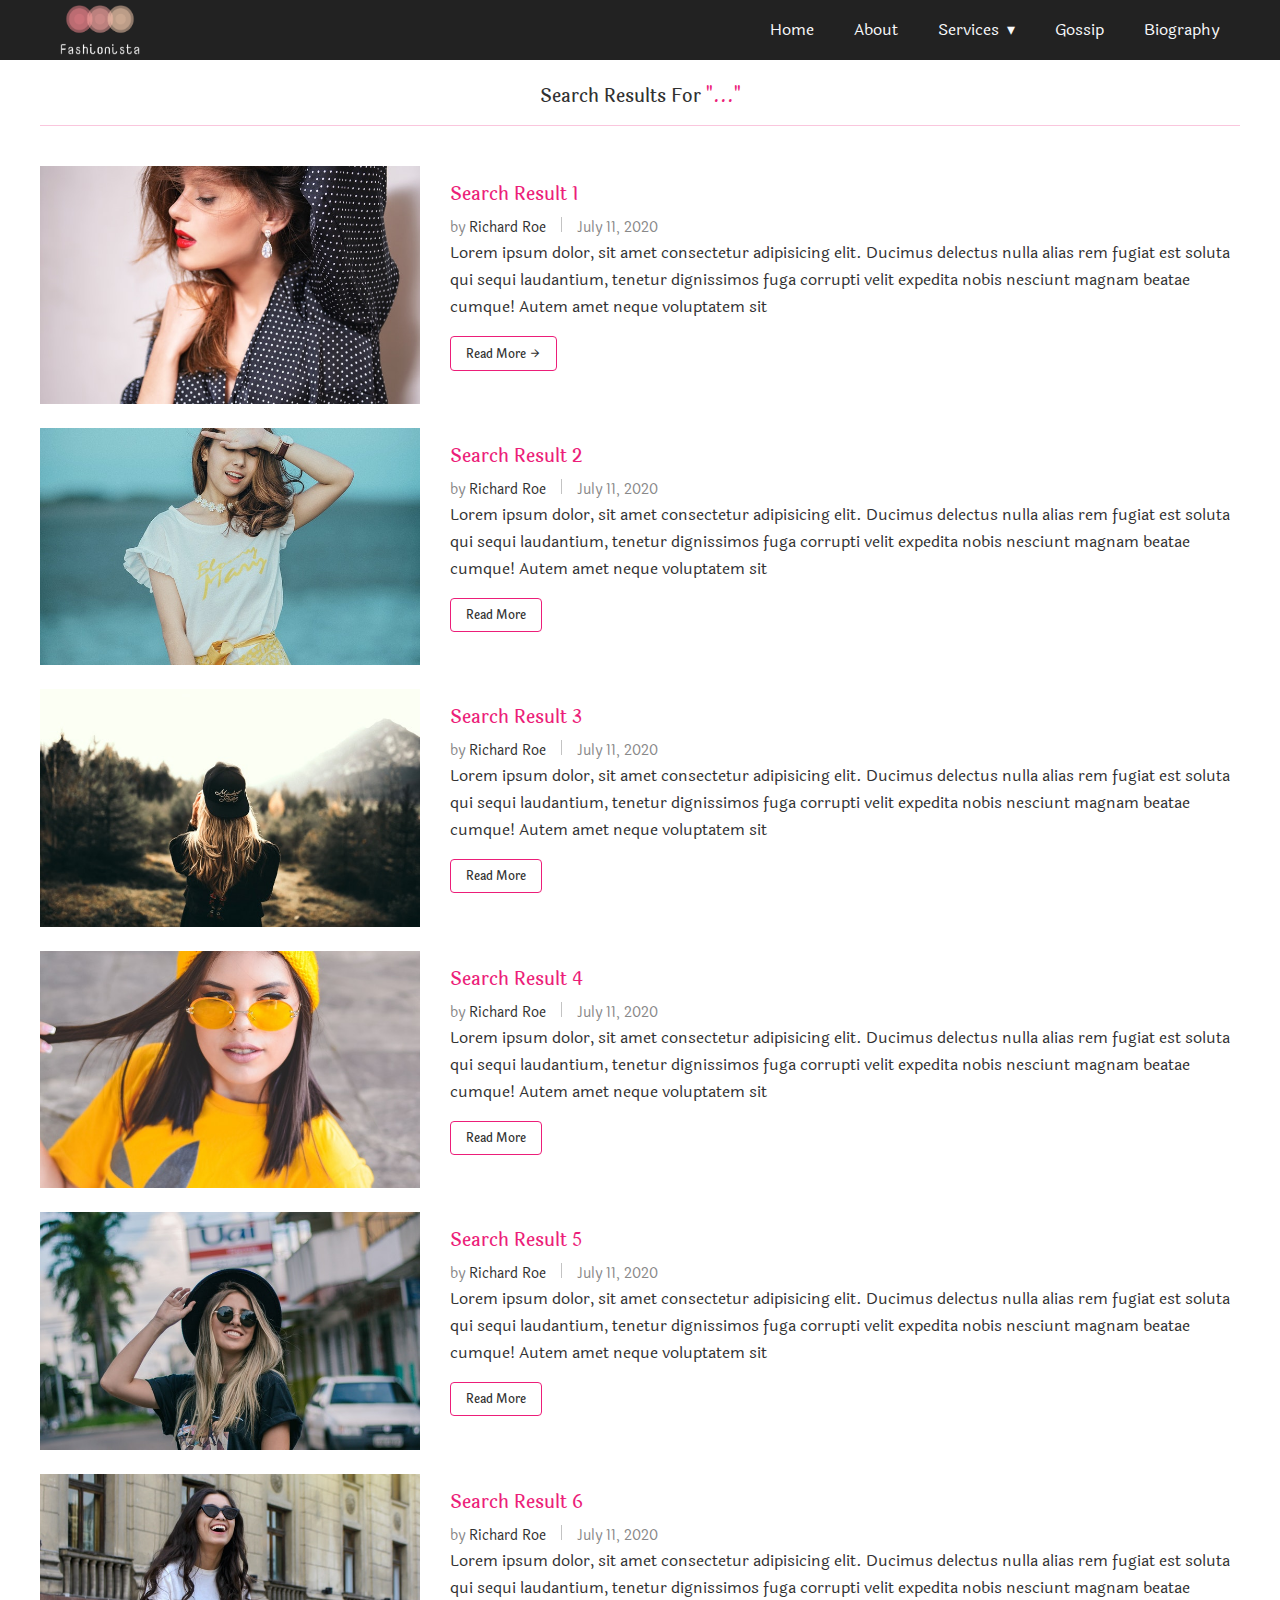
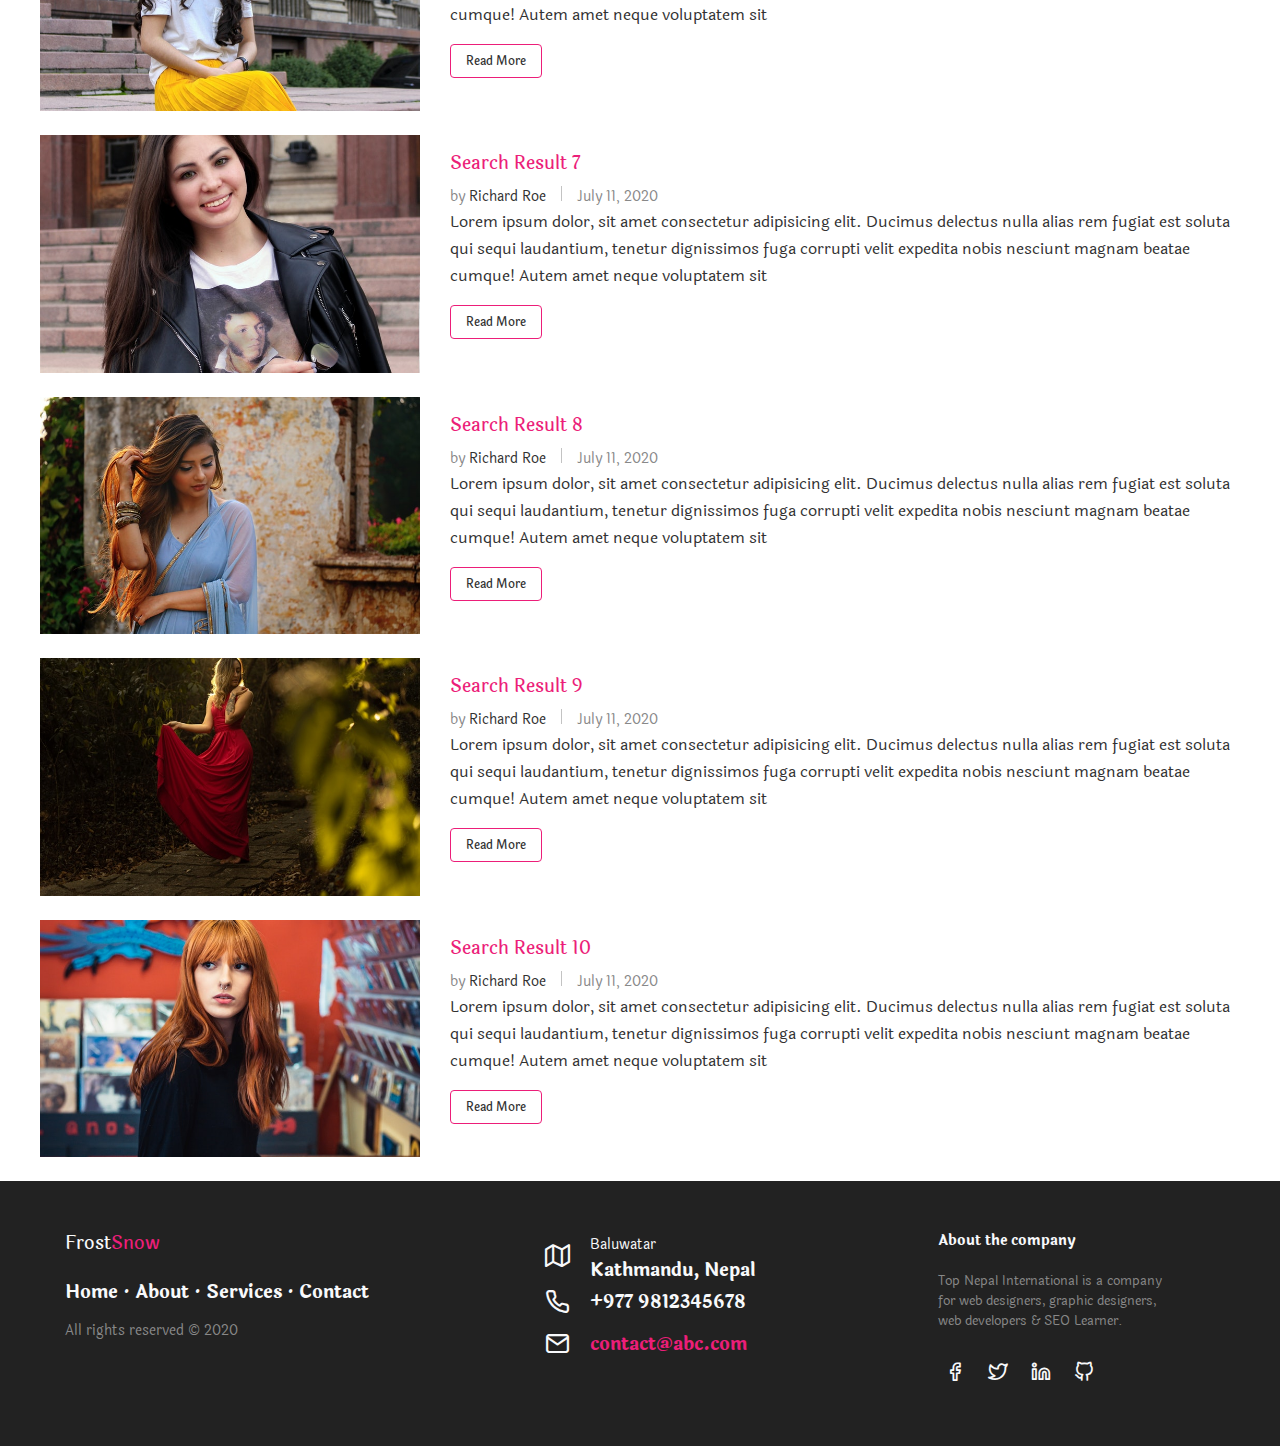
<file: Fashionista/search.html>
<!DOCTYPE html>
<html lang="en">

<head>
    <meta charset="UTF-8">
    <meta name="viewport" content="width=device-width, initial-scale=1.0">
    <!-- Bootstrap CSS -->
    <link rel="stylesheet" href="./src/css/bootstrap.min.css">
    <!-- feather -->
    <link rel="stylesheet" href="./src/css/feather.css">
    <!-- Glider -->
    <link rel="stylesheet" href="./src/css/glide.core.min.css">
    <link rel="stylesheet" href="./src/css/glide.theme.min.css">
    <!-- CSS -->
    <link rel="stylesheet" href="./src/css/style.css">

    <title>Search</title>

</head>

<body>

    <header>
        <section class="navigation">
            <div class="nav-container">
                <div class="brand">
                    <a href="#!">
                        <img src="./images/logo.png" alt="logo">
                    </a>
                </div>
                <nav>
                    <div class="nav-mobile">
                        <a id="nav-toggle" href="#!">
                            <span></span>
                        </a>
                    </div>
                    <ul class="nav-list">
                        <li>
                            <a href="index.html">Home</a>
                        </li>
                        <li>
                            <a href="about.html">About</a>
                        </li>
                        <li>
                            <a href="#!" class="nav-menu">Services</a>
                            <ul class="nav-dropdown">
                                <li>
                                    <a href="single.html">Single Page</a>
                                </li>
                                <li>
                                    <a href="detailBio.html">Detail Bio Page</a>
                                </li>
                                <li>
                                    <a href="search.html">Search Result Page</a>
                                </li>
                                <li>
                                    <a href="404.html">404 Error Page</a>
                                </li>
                                <li>
                                    <a href="author.html">Author Page</a>
                                </li>
                            </ul>
                        </li>
                        <li>
                            <a href="gossip.html">Gossip</a>
                        </li>
                        <li>
                            <a href="bio.html">Biography</a>
                        </li>
                    </ul>
                </nav>
            </div>
        </section>
    </header>

    <main>

        <!-- Search Result -->
        <div class="search-result">
            <div class="container">
                <div class="row">
                    <div class="col-12 text-center">
                        <h3>Search Results For <span class="colored">"..."</span>
                        </h3>
                        <hr class="hr">
                    </div>
                </div>

                <!-- Results -->
                <div class="row mt-4">
                    <div class="col-md-4">
                        <div class="image">
                            <figure class="m-0">
                                <img src="./images/9.jpg" alt="search-image" class="w-100">
                            </figure>
                        </div>
                    </div>
                    <div class="col-md-8 mt-3">
                        <div class="result-detail">
                            <h3 class="small-title">Search Result 1</h3>
                            <div class="search-author">
                                <div class="author-div d-none d-md-block">
                                    <span class="line">by <a href="#!" class="author">Richard Roe</a></span>
                                    <span class="date">July 11, 2020</span>
                                </div>
                                <p>
                                    Lorem ipsum dolor, sit amet consectetur adipisicing elit. Ducimus delectus nulla
                                    alias
                                    rem
                                    fugiat est soluta qui sequi laudantium, tenetur dignissimos fuga corrupti velit
                                    expedita
                                    nobis
                                    nesciunt magnam beatae cumque! Autem amet neque voluptatem sit
                                </p>
                                <a href="#!" class="btn readBtn">Read More
                                    <i class="feather-arrow-right"></i>
                                </a>
                            </div>
                        </div>
                    </div>
                </div>
                <div class="row mt-4">
                    <div class="col-md-4">
                        <div class="image">
                            <figure class="m-0">
                                <img src="./images/10.jpg" alt="search-image" class="w-100">
                            </figure>
                        </div>
                    </div>
                    <div class="col-md-8 mt-3">
                        <div class="result-detail">
                            <h3 class="small-title">Search Result 2</h3>
                            <div class="search-author">
                                <div class="author-div d-none d-md-block">
                                    <span class="line">by <a href="#!" class="author">Richard Roe</a></span>
                                    <span class="date">July 11, 2020</span>
                                </div>
                                <p>
                                    Lorem ipsum dolor, sit amet consectetur adipisicing elit. Ducimus delectus nulla
                                    alias
                                    rem
                                    fugiat est soluta qui sequi laudantium, tenetur dignissimos fuga corrupti velit
                                    expedita
                                    nobis
                                    nesciunt magnam beatae cumque! Autem amet neque voluptatem sit
                                </p>
                                <a href="#!" class="btn readBtn">Read More</a>
                            </div>
                        </div>
                    </div>
                </div>
                <div class="row mt-4">
                    <div class="col-md-4">
                        <div class="image">
                            <figure class="m-0">
                                <img src="./images/11.jpg" alt="search-image" class="w-100">
                            </figure>
                        </div>
                    </div>
                    <div class="col-md-8 mt-3">
                        <div class="result-detail">
                            <h3 class="small-title">Search Result 3</h3>
                            <div class="search-author">
                                <div class="author-div d-none d-md-block">
                                    <span class="line">by <a href="#!" class="author">Richard Roe</a></span>
                                    <span class="date">July 11, 2020</span>
                                </div>
                                <p>
                                    Lorem ipsum dolor, sit amet consectetur adipisicing elit. Ducimus delectus nulla
                                    alias
                                    rem
                                    fugiat est soluta qui sequi laudantium, tenetur dignissimos fuga corrupti velit
                                    expedita
                                    nobis
                                    nesciunt magnam beatae cumque! Autem amet neque voluptatem sit
                                </p>
                                <a href="#!" class="btn readBtn">Read More</a>
                            </div>
                        </div>
                    </div>
                </div>
                <div class="row mt-4">
                    <div class="col-md-4">
                        <div class="image">
                            <figure class="m-0">
                                <img src="./images/12.jpg" alt="search-image" class="w-100">
                            </figure>
                        </div>
                    </div>
                    <div class="col-md-8 mt-3">
                        <div class="result-detail">
                            <h3 class="small-title">Search Result 4</h3>
                            <div class="search-author">
                                <div class="author-div d-none d-md-block">
                                    <span class="line">by <a href="#!" class="author">Richard Roe</a></span>
                                    <span class="date">July 11, 2020</span>
                                </div>
                                <p>
                                    Lorem ipsum dolor, sit amet consectetur adipisicing elit. Ducimus delectus nulla
                                    alias
                                    rem
                                    fugiat est soluta qui sequi laudantium, tenetur dignissimos fuga corrupti velit
                                    expedita
                                    nobis
                                    nesciunt magnam beatae cumque! Autem amet neque voluptatem sit
                                </p>
                                <a href="#!" class="btn readBtn">Read More</a>
                            </div>
                        </div>
                    </div>
                </div>
                <div class="row mt-4">
                    <div class="col-md-4">
                        <div class="image">
                            <figure class="m-0">
                                <img src="./images/13.jpg" alt="search-image" class="w-100">
                            </figure>
                        </div>
                    </div>
                    <div class="col-md-8 mt-3">
                        <div class="result-detail">
                            <h3 class="small-title">Search Result 5</h3>
                            <div class="search-author">
                                <div class="author-div d-none d-md-block">
                                    <span class="line">by <a href="#!" class="author">Richard Roe</a></span>
                                    <span class="date">July 11, 2020</span>
                                </div>
                                <p>
                                    Lorem ipsum dolor, sit amet consectetur adipisicing elit. Ducimus delectus nulla
                                    alias
                                    rem
                                    fugiat est soluta qui sequi laudantium, tenetur dignissimos fuga corrupti velit
                                    expedita
                                    nobis
                                    nesciunt magnam beatae cumque! Autem amet neque voluptatem sit
                                </p>
                                <a href="#!" class="btn readBtn">Read More</a>
                            </div>
                        </div>
                    </div>
                </div>
                <div class="row mt-4">
                    <div class="col-md-4">
                        <div class="image">
                            <figure class="m-0">
                                <img src="./images/14.jpg" alt="search-image" class="w-100">
                            </figure>
                        </div>
                    </div>
                    <div class="col-md-8 mt-3">
                        <div class="result-detail">
                            <h3 class="small-title">Search Result 6</h3>
                            <div class="search-author">
                                <div class="author-div d-none d-md-block">
                                    <span class="line">by <a href="#!" class="author">Richard Roe</a></span>
                                    <span class="date">July 11, 2020</span>
                                </div>
                                <p>
                                    Lorem ipsum dolor, sit amet consectetur adipisicing elit. Ducimus delectus nulla
                                    alias
                                    rem
                                    fugiat est soluta qui sequi laudantium, tenetur dignissimos fuga corrupti velit
                                    expedita
                                    nobis
                                    nesciunt magnam beatae cumque! Autem amet neque voluptatem sit
                                </p>
                                <a href="#!" class="btn readBtn">Read More</a>
                            </div>
                        </div>
                    </div>
                </div>
                <div class="row mt-4">
                    <div class="col-md-4">
                        <div class="image">
                            <figure class="m-0">
                                <img src="./images/15.jpg" alt="search-image" class="w-100">
                            </figure>
                        </div>
                    </div>
                    <div class="col-md-8 mt-3">
                        <div class="result-detail">
                            <h3 class="small-title">Search Result 7</h3>
                            <div class="search-author">
                                <div class="author-div d-none d-md-block">
                                    <span class="line">by <a href="#!" class="author">Richard Roe</a></span>
                                    <span class="date">July 11, 2020</span>
                                </div>
                                <p>
                                    Lorem ipsum dolor, sit amet consectetur adipisicing elit. Ducimus delectus nulla
                                    alias
                                    rem
                                    fugiat est soluta qui sequi laudantium, tenetur dignissimos fuga corrupti velit
                                    expedita
                                    nobis
                                    nesciunt magnam beatae cumque! Autem amet neque voluptatem sit
                                </p>
                                <a href="#!" class="btn readBtn">Read More</a>
                            </div>
                        </div>
                    </div>
                </div>
                <div class="row mt-4">
                    <div class="col-md-4">
                        <div class="image">
                            <figure class="m-0">
                                <img src="./images/17.jpg" alt="search-image" class="w-100">
                            </figure>
                        </div>
                    </div>
                    <div class="col-md-8 mt-3">
                        <div class="result-detail">
                            <h3 class="small-title">Search Result 8</h3>
                            <div class="search-author">
                                <div class="author-div d-none d-md-block">
                                    <span class="line">by <a href="#!" class="author">Richard Roe</a></span>
                                    <span class="date">July 11, 2020</span>
                                </div>
                                <p>
                                    Lorem ipsum dolor, sit amet consectetur adipisicing elit. Ducimus delectus nulla
                                    alias
                                    rem
                                    fugiat est soluta qui sequi laudantium, tenetur dignissimos fuga corrupti velit
                                    expedita
                                    nobis
                                    nesciunt magnam beatae cumque! Autem amet neque voluptatem sit
                                </p>
                                <a href="#!" class="btn readBtn">Read More</a>
                            </div>
                        </div>
                    </div>
                </div>
                <div class="row mt-4">
                    <div class="col-md-4">
                        <div class="image">
                            <figure class="m-0">
                                <img src="./images/18.jpg" alt="search-image" class="w-100">
                            </figure>
                        </div>
                    </div>
                    <div class="col-md-8 mt-3">
                        <div class="result-detail">
                            <h3 class="small-title">Search Result 9</h3>
                            <div class="search-author">
                                <div class="author-div d-none d-md-block">
                                    <span class="line">by <a href="#!" class="author">Richard Roe</a></span>
                                    <span class="date">July 11, 2020</span>
                                </div>
                                <p>
                                    Lorem ipsum dolor, sit amet consectetur adipisicing elit. Ducimus delectus nulla
                                    alias
                                    rem
                                    fugiat est soluta qui sequi laudantium, tenetur dignissimos fuga corrupti velit
                                    expedita
                                    nobis
                                    nesciunt magnam beatae cumque! Autem amet neque voluptatem sit
                                </p>
                                <a href="#!" class="btn readBtn">Read More</a>
                            </div>
                        </div>
                    </div>
                </div>
                <div class="row mt-4">
                    <div class="col-md-4">
                        <div class="image">
                            <figure class="m-0">
                                <img src="./images/19.jpg" alt="search-image" class="w-100">
                            </figure>
                        </div>
                    </div>
                    <div class="col-md-8 mt-3">
                        <div class="result-detail">
                            <h3 class="small-title">Search Result 10</h3>
                            <div class="search-author">
                                <div class="author-div d-none d-md-block">
                                    <span class="line">by <a href="#!" class="author">Richard Roe</a></span>
                                    <span class="date">July 11, 2020</span>
                                </div>
                                <p>
                                    Lorem ipsum dolor, sit amet consectetur adipisicing elit. Ducimus delectus nulla
                                    alias
                                    rem
                                    fugiat est soluta qui sequi laudantium, tenetur dignissimos fuga corrupti velit
                                    expedita
                                    nobis
                                    nesciunt magnam beatae cumque! Autem amet neque voluptatem sit
                                </p>
                                <a href="#!" class="btn readBtn">Read More</a>
                            </div>
                        </div>
                    </div>
                </div>
            </div>
        </div>


    </main>


    <footer class="footer-distributed">
        <div class="container">
            <div class="footer-left">

                <h3>Frost<span>Snow</span></h3>

                <p class="footer-links">
                    <a href="#">Home</a>
                    ·
                    <a href="#">About</a>
                    ·
                    <a href="#">Services</a>
                    ·
                    <a href="#">Contact</a>
                </p>

                <p class="footer-company-name">All rights reserved &copy; 2020</p>
            </div>

            <div class="footer-center">

                <div>
                    <i class="feather-map"></i>
                    <p><span>Baluwatar</span> Kathmandu, Nepal</p>
                </div>

                <div>
                    <i class="feather-phone"></i>
                    <p>+977 9812345678</p>
                </div>

                <div>
                    <i class="feather-mail"></i>
                    <p><a href="#!">contact@abc.com</a></p>
                </div>

            </div>

            <div class="footer-right">

                <p class="footer-company-about">
                    <span>About the company</span>
                    Top Nepal International is a company for web designers, graphic designers, web developers &amp; SEO
                    Learner.
                </p>

                <div class="footer-icons">

                    <a href="#"><i class="feather-facebook"></i></a>
                    <a href="#"><i class="feather-twitter"></i></a>
                    <a href="#"><i class="feather-linkedin"></i></a>
                    <a href="#"><i class="feather-github"></i></a>

                </div>

            </div>
        </div>
    </footer>


    <a id="back2Top" title="Back to top" href="#">
        <i class="feather-arrow-up"></i>
    </a>

    <!-- jQuery -->
    <script src="./src/js/jquery.min.js"></script>
    <!-- Script JS -->
    <script src="./src/js/script.js"></script>
</body>

</html>
</file>
<file: Fashionista/src/css/feather.css>
@font-face {
	font-family: 'Feather';
	src:
	url('fonts/Feather.ttf?sdxovp') format('truetype'),
	url('fonts/Feather.woff?sdxovp') format('woff'),
	url('fonts/Feather.svg?sdxovp#Feather') format('svg');
	font-weight: normal;
	font-style: normal;
}
[class^="feather-"], [class*=" feather-"] {
	font-family: 'feather' !important;
	speak: none;
	font-style: normal;
	font-weight: normal;
	font-variant: normal;
	text-transform: none;
	line-height: 1;
	-webkit-font-smoothing: antialiased;
	-moz-osx-font-smoothing: grayscale;
}

.feather-activity:before {
	content: "\e900";
}
.feather-airplay:before {
	content: "\e901";
}
.feather-alert-circle:before {
	content: "\e902";
}
.feather-alert-octagon:before {
	content: "\e903";
}
.feather-alert-triangle:before {
	content: "\e904";
}
.feather-align-center:before {
	content: "\e905";
}
.feather-align-justify:before {
	content: "\e906";
}
.feather-align-left:before {
	content: "\e907";
}
.feather-align-right:before {
	content: "\e908";
}
.feather-anchor:before {
	content: "\e909";
}
.feather-aperture:before {
	content: "\e90a";
}
.feather-archive:before {
	content: "\e90b";
}
.feather-arrow-down:before {
	content: "\e90c";
}
.feather-arrow-down-circle:before {
	content: "\e90d";
}
.feather-arrow-down-left:before {
	content: "\e90e";
}
.feather-arrow-down-right:before {
	content: "\e90f";
}
.feather-arrow-left:before {
	content: "\e910";
}
.feather-arrow-left-circle:before {
	content: "\e911";
}
.feather-arrow-right:before {
	content: "\e912";
}
.feather-arrow-right-circle:before {
	content: "\e913";
}
.feather-arrow-up:before {
	content: "\e914";
}
.feather-arrow-up-circle:before {
	content: "\e915";
}
.feather-arrow-up-left:before {
	content: "\e916";
}
.feather-arrow-up-right:before {
	content: "\e917";
}
.feather-at-sign:before {
	content: "\e918";
}
.feather-award:before {
	content: "\e919";
}
.feather-bar-chart:before {
	content: "\e91a";
}
.feather-bar-chart-2:before {
	content: "\e91b";
}
.feather-battery:before {
	content: "\e91c";
}
.feather-battery-charging:before {
	content: "\e91d";
}
.feather-bell:before {
	content: "\e91e";
}
.feather-bell-off:before {
	content: "\e91f";
}
.feather-bluetooth:before {
	content: "\e920";
}
.feather-bold:before {
	content: "\e921";
}
.feather-book:before {
	content: "\e922";
}
.feather-book-open:before {
	content: "\e923";
}
.feather-bookmark:before {
	content: "\e924";
}
.feather-box:before {
	content: "\e925";
}
.feather-briefcase:before {
	content: "\e926";
}
.feather-calendar:before {
	content: "\e927";
}
.feather-camera:before {
	content: "\e928";
}
.feather-camera-off:before {
	content: "\e929";
}
.feather-cast:before {
	content: "\e92a";
}
.feather-check:before {
	content: "\e92b";
}
.feather-check-circle:before {
	content: "\e92c";
}
.feather-check-square:before {
	content: "\e92d";
}
.feather-chevron-down:before {
	content: "\e92e";
}
.feather-chevron-left:before {
	content: "\e92f";
}
.feather-chevron-right:before {
	content: "\e930";
}
.feather-chevron-up:before {
	content: "\e931";
}
.feather-chevrons-down:before {
	content: "\e932";
}
.feather-chevrons-left:before {
	content: "\e933";
}
.feather-chevrons-right:before {
	content: "\e934";
}
.feather-chevrons-up:before {
	content: "\e935";
}
.feather-chrome:before {
	content: "\e936";
}
.feather-circle:before {
	content: "\e937";
}
.feather-clipboard:before {
	content: "\e938";
}
.feather-clock:before {
	content: "\e939";
}
.feather-cloud:before {
	content: "\e93a";
}
.feather-cloud-drizzle:before {
	content: "\e93b";
}
.feather-cloud-lightning:before {
	content: "\e93c";
}
.feather-cloud-off:before {
	content: "\e93d";
}
.feather-cloud-rain:before {
	content: "\e93e";
}
.feather-cloud-snow:before {
	content: "\e93f";
}
.feather-code:before {
	content: "\e940";
}
.feather-codepen:before {
	content: "\e941";
}
.feather-command:before {
	content: "\e942";
}
.feather-compass:before {
	content: "\e943";
}
.feather-copy:before {
	content: "\e944";
}
.feather-corner-down-left:before {
	content: "\e945";
}
.feather-corner-down-right:before {
	content: "\e946";
}
.feather-corner-left-down:before {
	content: "\e947";
}
.feather-corner-left-up:before {
	content: "\e948";
}
.feather-corner-right-down:before {
	content: "\e949";
}
.feather-corner-right-up:before {
	content: "\e94a";
}
.feather-corner-up-left:before {
	content: "\e94b";
}
.feather-corner-up-right:before {
	content: "\e94c";
}
.feather-cpu:before {
	content: "\e94d";
}
.feather-credit-card:before {
	content: "\e94e";
}
.feather-crop:before {
	content: "\e94f";
}
.feather-crosshair:before {
	content: "\e950";
}
.feather-database:before {
	content: "\e951";
}
.feather-delete:before {
	content: "\e952";
}
.feather-disc:before {
	content: "\e953";
}
.feather-dollar-sign:before {
	content: "\e954";
}
.feather-download:before {
	content: "\e955";
}
.feather-download-cloud:before {
	content: "\e956";
}
.feather-droplet:before {
	content: "\e957";
}
.feather-edit:before {
	content: "\e958";
}
.feather-edit-2:before {
	content: "\e959";
}
.feather-edit-3:before {
	content: "\e95a";
}
.feather-external-link:before {
	content: "\e95b";
}
.feather-eye:before {
	content: "\e95c";
}
.feather-eye-off:before {
	content: "\e95d";
}
.feather-facebook:before {
	content: "\e95e";
}
.feather-fast-forward:before {
	content: "\e95f";
}
.feather-feather:before {
	content: "\e960";
}
.feather-file:before {
	content: "\e961";
}
.feather-file-minus:before {
	content: "\e962";
}
.feather-file-plus:before {
	content: "\e963";
}
.feather-file-text:before {
	content: "\e964";
}
.feather-film:before {
	content: "\e965";
}
.feather-filter:before {
	content: "\e966";
}
.feather-flag:before {
	content: "\e967";
}
.feather-folder:before {
	content: "\e968";
}
.feather-folder-minus:before {
	content: "\e969";
}
.feather-folder-plus:before {
	content: "\e96a";
}
.feather-gift:before {
	content: "\e96b";
}
.feather-git-branch:before {
	content: "\e96c";
}
.feather-git-commit:before {
	content: "\e96d";
}
.feather-git-merge:before {
	content: "\e96e";
}
.feather-git-pull-request:before {
	content: "\e96f";
}
.feather-github:before {
	content: "\e970";
}
.feather-gitlab:before {
	content: "\e971";
}
.feather-globe:before {
	content: "\e972";
}
.feather-grid:before {
	content: "\e973";
}
.feather-hard-drive:before {
	content: "\e974";
}
.feather-hash:before {
	content: "\e975";
}
.feather-headphones:before {
	content: "\e976";
}
.feather-heart:before {
	content: "\e977";
}
.feather-help-circle:before {
	content: "\e978";
}
.feather-home:before {
	content: "\e979";
}
.feather-image:before {
	content: "\e97a";
}
.feather-inbox:before {
	content: "\e97b";
}
.feather-info:before {
	content: "\e97c";
}
.feather-instagram:before {
	content: "\e97d";
}
.feather-italic:before {
	content: "\e97e";
}
.feather-layers:before {
	content: "\e97f";
}
.feather-layout:before {
	content: "\e980";
}
.feather-life-buoy:before {
	content: "\e981";
}
.feather-link:before {
	content: "\e982";
}
.feather-link-2:before {
	content: "\e983";
}
.feather-linkedin:before {
	content: "\e984";
}
.feather-list:before {
	content: "\e985";
}
.feather-loader:before {
	content: "\e986";
}
.feather-lock:before {
	content: "\e987";
}
.feather-log-in:before {
	content: "\e988";
}
.feather-log-out:before {
	content: "\e989";
}
.feather-mail:before {
	content: "\e98a";
}
.feather-map:before {
	content: "\e98b";
}
.feather-map-pin:before {
	content: "\e98c";
}
.feather-maximize:before {
	content: "\e98d";
}
.feather-maximize-2:before {
	content: "\e98e";
}
.feather-menu:before {
	content: "\e98f";
}
.feather-message-circle:before {
	content: "\e990";
}
.feather-message-square:before {
	content: "\e991";
}
.feather-mic:before {
	content: "\e992";
}
.feather-mic-off:before {
	content: "\e993";
}
.feather-minimize:before {
	content: "\e994";
}
.feather-minimize-2:before {
	content: "\e995";
}
.feather-minus:before {
	content: "\e996";
}
.feather-minus-circle:before {
	content: "\e997";
}
.feather-minus-square:before {
	content: "\e998";
}
.feather-monitor:before {
	content: "\e999";
}
.feather-moon:before {
	content: "\e99a";
}
.feather-more-horizontal:before {
	content: "\e99b";
}
.feather-more-vertical:before {
	content: "\e99c";
}
.feather-move:before {
	content: "\e99d";
}
.feather-music:before {
	content: "\e99e";
}
.feather-navigation:before {
	content: "\e99f";
}
.feather-navigation-2:before {
	content: "\e9a0";
}
.feather-octagon:before {
	content: "\e9a1";
}
.feather-package:before {
	content: "\e9a2";
}
.feather-paperclip:before {
	content: "\e9a3";
}
.feather-pause:before {
	content: "\e9a4";
}
.feather-pause-circle:before {
	content: "\e9a5";
}
.feather-percent:before {
	content: "\e9a6";
}
.feather-phone:before {
	content: "\e9a7";
}
.feather-phone-call:before {
	content: "\e9a8";
}
.feather-phone-forwarded:before {
	content: "\e9a9";
}
.feather-phone-incoming:before {
	content: "\e9aa";
}
.feather-phone-missed:before {
	content: "\e9ab";
}
.feather-phone-off:before {
	content: "\e9ac";
}
.feather-phone-outgoing:before {
	content: "\e9ad";
}
.feather-pie-chart:before {
	content: "\e9ae";
}
.feather-play:before {
	content: "\e9af";
}
.feather-play-circle:before {
	content: "\e9b0";
}
.feather-plus:before {
	content: "\e9b1";
}
.feather-plus-circle:before {
	content: "\e9b2";
}
.feather-plus-square:before {
	content: "\e9b3";
}
.feather-pocket:before {
	content: "\e9b4";
}
.feather-power:before {
	content: "\e9b5";
}
.feather-printer:before {
	content: "\e9b6";
}
.feather-radio:before {
	content: "\e9b7";
}
.feather-refresh-ccw:before {
	content: "\e9b8";
}
.feather-refresh-cw:before {
	content: "\e9b9";
}
.feather-repeat:before {
	content: "\e9ba";
}
.feather-rewind:before {
	content: "\e9bb";
}
.feather-rotate-ccw:before {
	content: "\e9bc";
}
.feather-rotate-cw:before {
	content: "\e9bd";
}
.feather-rss:before {
	content: "\e9be";
}
.feather-save:before {
	content: "\e9bf";
}
.feather-scissors:before {
	content: "\e9c0";
}
.feather-search:before {
	content: "\e9c1";
}
.feather-send:before {
	content: "\e9c2";
}
.feather-server:before {
	content: "\e9c3";
}
.feather-settings:before {
	content: "\e9c4";
}
.feather-share:before {
	content: "\e9c5";
}
.feather-share-2:before {
	content: "\e9c6";
}
.feather-shield:before {
	content: "\e9c7";
}
.feather-shield-off:before {
	content: "\e9c8";
}
.feather-shopping-bag:before {
	content: "\e9c9";
}
.feather-shopping-cart:before {
	content: "\e9ca";
}
.feather-shuffle:before {
	content: "\e9cb";
}
.feather-sidebar:before {
	content: "\e9cc";
}
.feather-skip-back:before {
	content: "\e9cd";
}
.feather-skip-forward:before {
	content: "\e9ce";
}
.feather-slack:before {
	content: "\e9cf";
}
.feather-slash:before {
	content: "\e9d0";
}
.feather-sliders:before {
	content: "\e9d1";
}
.feather-smartphone:before {
	content: "\e9d2";
}
.feather-speaker:before {
	content: "\e9d3";
}
.feather-square:before {
	content: "\e9d4";
}
.feather-star:before {
	content: "\e9d5";
}
.feather-stop-circle:before {
	content: "\e9d6";
}
.feather-sun:before {
	content: "\e9d7";
}
.feather-sunrise:before {
	content: "\e9d8";
}
.feather-sunset:before {
	content: "\e9d9";
}
.feather-tablet:before {
	content: "\e9da";
}
.feather-tag:before {
	content: "\e9db";
}
.feather-target:before {
	content: "\e9dc";
}
.feather-terminal:before {
	content: "\e9dd";
}
.feather-thermometer:before {
	content: "\e9de";
}
.feather-thumbs-down:before {
	content: "\e9df";
}
.feather-thumbs-up:before {
	content: "\e9e0";
}
.feather-toggle-left:before {
	content: "\e9e1";
}
.feather-toggle-right:before {
	content: "\e9e2";
}
.feather-trash:before {
	content: "\e9e3";
}
.feather-trash-2:before {
	content: "\e9e4";
}
.feather-trending-down:before {
	content: "\e9e5";
}
.feather-trending-up:before {
	content: "\e9e6";
}
.feather-triangle:before {
	content: "\e9e7";
}
.feather-truck:before {
	content: "\e9e8";
}
.feather-tv:before {
	content: "\e9e9";
}
.feather-twitter:before {
	content: "\e9ea";
}
.feather-type:before {
	content: "\e9eb";
}
.feather-umbrella:before {
	content: "\e9ec";
}
.feather-underline:before {
	content: "\e9ed";
}
.feather-unlock:before {
	content: "\e9ee";
}
.feather-upload:before {
	content: "\e9ef";
}
.feather-upload-cloud:before {
	content: "\e9f0";
}
.feather-user:before {
	content: "\e9f1";
}
.feather-user-check:before {
	content: "\e9f2";
}
.feather-user-minus:before {
	content: "\e9f3";
}
.feather-user-plus:before {
	content: "\e9f4";
}
.feather-user-x:before {
	content: "\e9f5";
}
.feather-users:before {
	content: "\e9f6";
}
.feather-video:before {
	content: "\e9f7";
}
.feather-video-off:before {
	content: "\e9f8";
}
.feather-voicemail:before {
	content: "\e9f9";
}
.feather-volume:before {
	content: "\e9fa";
}
.feather-volume-1:before {
	content: "\e9fb";
}
.feather-volume-2:before {
	content: "\e9fc";
}
.feather-volume-x:before {
	content: "\e9fd";
}
.feather-watch:before {
	content: "\e9fe";
}
.feather-wifi:before {
	content: "\e9ff";
}
.feather-wifi-off:before {
	content: "\ea00";
}
.feather-wind:before {
	content: "\ea01";
}
.feather-x:before {
	content: "\ea02";
}
.feather-x-circle:before {
	content: "\ea03";
}
.feather-x-square:before {
	content: "\ea04";
}
.feather-youtube:before {
	content: "\ea05";
}
.feather-zap:before {
	content: "\ea06";
}
.feather-zap-off:before {
	content: "\ea07";
}
.feather-zoom-in:before {
	content: "\ea08";
}
.feather-zoom-out:before {
	content: "\ea09";
}
</file>
<file: Fashionista/src/css/style.css>
@charset "UTF-8";
@import url("https://fonts.googleapis.com/css2?family=Laila:wght@300;400;500;600;700&display=swap");
@import url("https://fonts.googleapis.com/css2?family=Pacifico&display=swap");
body {
  -webkit-box-sizing: border-box;
          box-sizing: border-box;
  margin: 0 auto;
  padding: 0;
  font-family: "Laila", serif !important;
}

a {
  text-decoration: none !important;
}

.breadcrumb {
  background-color: transparent;
  margin: 1rem 0;
  padding: 0;
}

.breadcrumb .breadcrumb-item + .breadcrumb-item::before {
  content: "→";
}

.breadcrumb .breadcrumb-item {
  font-size: 13px !important;
  font-weight: 600 !important;
  line-height: 18px !important;
  color: #ec1e79 !important;
}

.breadcrumb .breadcrumb-item a {
  font-size: 13px !important;
  font-weight: 600 !important;
  line-height: 18px !important;
  color: #888888 !important;
}

.breadcrumb .breadcrumb-item a:hover {
  color: #ec1e79 !important;
}

.container {
  width: 100%;
  max-width: 1230px !important;
}

.title-border {
  position: relative;
}

.title-box-lg {
  display: inline-block;
  position: relative;
  color: #ffffff !important;
  padding: 3px 15px;
  text-align: center;
  text-transform: capitalize;
  font-size: 18px !important;
  font-weight: bold;
  z-index: 2;
}

.title-box-lg:before {
  content: '';
  display: inline-block;
  position: absolute;
  top: 0;
  width: 0;
  height: 0;
  border-bottom: 32px solid #ec1e79 !important;
  border-right: 20px solid transparent;
  z-index: 1;
  right: -20px;
  opacity: 0.7;
  background-color: transparent !important;
}

.color-bar:after {
  background-color: #ec1e79 !important;
}

.title-box-lg:after {
  content: "";
  height: 100%;
  width: 100%;
  z-index: -1;
  position: absolute;
  top: 0;
  left: 0;
  right: 0;
}

.color-bar:after {
  background-color: #ec1e79 !important;
}

.title-border:after {
  position: absolute;
  display: block;
  content: "";
  bottom: 0;
  left: 0;
  right: 0;
  z-index: 2;
  width: 100%;
  height: 2px;
}

.line::after {
  content: "";
  display: inline-block;
  margin: 0 11px 0 15px;
  width: 0;
  height: 15px;
  border-left: 1px solid #888888 !important;
  opacity: 0.5;
}

/*
*
* ==========================================
* Navbar
* ==========================================
*
*/
.navigation {
  height: 60px !important;
  background: #222222;
  position: relative;
  z-index: 99;
}

.brand {
  top: 5px;
  position: absolute;
  padding-left: 20px;
  float: left;
  text-transform: uppercase;
  font-size: 1.4em;
}

.brand a,
.brand a:visited {
  color: #f8f9fb !important;
  text-decoration: none;
}

.brand img {
  width: 80px;
  height: 50px;
}

.nav-container {
  max-width: 1200px;
  margin: 0 auto;
}

nav {
  float: right;
}

nav ul {
  list-style: none;
  margin: 0;
  padding: 0;
}

nav ul li {
  float: left;
  position: relative;
}

nav ul li a,
nav ul li a:visited {
  display: block;
  padding: 0 20px;
  line-height: 60px !important;
  background: #222222;
  color: #f8f9fb !important;
  text-decoration: none;
}

nav ul li a:hover,
nav ul li a:visited:hover {
  background: #ec1e79 !important;
  color: #f8f9fb !important;
}

nav ul li a:not(:only-child):after,
nav ul li a:visited:not(:only-child):after {
  padding-left: 4px;
  content: ' ▾';
}

nav ul li ul li {
  min-width: 190px;
}

nav ul li ul li a {
  padding: 15px;
  line-height: 20px;
}

.nav-dropdown {
  position: absolute;
  display: none;
  z-index: 1;
  -webkit-box-shadow: 0 3px 12px rgba(0, 0, 0, 0.15);
          box-shadow: 0 3px 12px rgba(0, 0, 0, 0.15);
  -webkit-transition: 0.2s ease-in-out;
  transition: 0.2s ease-in-out;
}

.nav-dropdown li a {
  line-height: 20px !important;
}

/* Mobile navigation */
.nav-mobile {
  display: none;
  position: absolute;
  top: 0;
  right: 0;
  background: #222222;
  height: 60px !important;
  width: 60px !important;
}

@media only screen and (max-width: 798px) {
  .nav-mobile {
    display: block;
  }
  nav {
    width: 100%;
    padding: 60px !important 15px;
    margin-top: 3.7rem;
  }
  nav ul {
    display: none;
  }
  nav ul li {
    float: none;
  }
  nav ul li a {
    padding: 5px 15px;
    line-height: 20px;
  }
  nav ul li ul li a {
    padding-left: 30px;
  }
  .nav-dropdown {
    position: static;
  }
}

@media screen and (min-width: 799px) {
  .nav-list {
    display: block !important;
  }
}

#nav-toggle {
  position: absolute;
  left: 18px;
  top: 22px;
  cursor: pointer;
  padding: 10px 35px 16px 0px;
}

#nav-toggle span,
#nav-toggle span:before,
#nav-toggle span:after {
  cursor: pointer;
  border-radius: 1px;
  height: 5px;
  width: 35px;
  background: #f8f9fb !important;
  position: absolute;
  display: block;
  content: '';
  -webkit-transition: all 300ms ease-in-out;
  transition: all 300ms ease-in-out;
}

#nav-toggle span:before {
  top: -10px;
}

#nav-toggle span:after {
  bottom: -10px;
}

#nav-toggle.active span {
  background-color: transparent;
}

#nav-toggle.active span:before, #nav-toggle.active span:after {
  top: 0;
}

#nav-toggle.active span:before {
  -webkit-transform: rotate(45deg);
          transform: rotate(45deg);
}

#nav-toggle.active span:after {
  -webkit-transform: rotate(-45deg);
          transform: rotate(-45deg);
}

/*
*
* ==========================================
* Back To Top
* ==========================================
*
*/
#back2Top {
  width: 40px;
  line-height: 40px;
  overflow: hidden;
  z-index: 999;
  display: none;
  cursor: pointer;
  position: fixed;
  bottom: 20px;
  right: 20px;
  background-color: transparent;
  color: #ec1e79 !important;
  text-align: center;
  font-size: 30px;
  text-decoration: none;
  border-radius: 4px;
}

#back2Top:hover {
  background-color: #ec1e79 !important;
}

#back2Top:hover i {
  color: #ffffff !important;
}

/*
*
* ==========================================
* Slider
* ==========================================
*
*/
#glider {
  width: 100%;
}

#glider .glide__slide .image {
  position: relative;
}

#glider .glide__slide .image figure {
  margin: 0;
}

#glider .glide__slide .image figure a img {
  width: 100%;
}

#glider .glide__slide .image .wrapper {
  position: absolute;
  bottom: 0px;
  left: 0;
  padding: 5px;
  width: 100%;
  background-image: -webkit-gradient(linear, left bottom, left top, from(rgba(0, 0, 0, 0.87)), color-stop(100%, rgba(0, 0, 0, 0)), to(rgba(0, 0, 0, 0.808)));
  background-image: linear-gradient(0deg, rgba(0, 0, 0, 0.87), rgba(0, 0, 0, 0) 100%, rgba(0, 0, 0, 0.808));
}

#glider .glide__slide .image .wrapper .category a {
  font-family: "Pacifico", cursive !important;
  font-size: 16px !important;
  font-weight: 400 !important;
  line-height: 32px !important;
  padding: 2px 5px;
  color: #ffffff !important;
  border-radius: 4px;
  -webkit-transition: 0.2s ease-in-out;
  transition: 0.2s ease-in-out;
  background-color: #ec1e79 !important;
}

#glider .glide__slide .image .wrapper .title h2 {
  margin: 0;
}

#glider .glide__slide .image .wrapper .title h2 a {
  font-size: 18px !important;
  font-weight: 700 !important;
  line-height: 22px !important;
  color: #f8f9fb !important;
  -webkit-transition: 0.2s ease-in-out;
  transition: 0.2s ease-in-out;
}

#glider .glide__slide .image .wrapper .title h2 a:hover {
  color: #ec1e79 !important;
}

#glider .glide__slide .image .wrapper .author small {
  color: #f8f9fb !important;
}

#glider .glide__slide .image .wrapper .author small a {
  font-size: 14px !important;
  font-weight: 400 !important;
  line-height: 16px !important;
  color: #ffffff !important;
  -webkit-transition: 0.2s ease-in-out;
  transition: 0.2s ease-in-out;
  position: relative;
}

#glider .glide__slide .image .wrapper .author small a:hover {
  color: #ec1e79 !important;
}

#glider .glide__arrows .glide__arrow {
  font-size: 30px;
  font-weight: 600;
  padding: 10px 20px;
  margin: 0;
  outline: none !important;
  border: none;
  color: #ec1e79 !important;
}

#glider .glide__arrows .glide__arrow:hover {
  background-color: #ec1e79 !important;
  color: #f8f9fb !important;
}

#glider .glide__arrows .glide__arrow--left {
  left: 0.5em;
}

#glider .glide__arrows .glide__arrow--right {
  right: 0.5em;
}

/*
*
* ==========================================
* Trending
* ==========================================
*
*/
.trending {
  margin: 2rem auto;
  padding: 0 15px;
  max-width: 1200px;
}

.trending .container {
  width: 100%;
}

.trending .container .heading {
  font-size: 38px !important;
  font-weight: 700 !important;
  line-height: 42px !important;
  color: #313131 !important;
  position: relative;
}

.trending .container .heading::after {
  content: '';
  position: absolute;
  left: 0;
  bottom: -10px;
  width: 100%;
  height: 2px;
  background-color: #ec1e79 !important;
}

.trending .container .grid {
  display: -ms-grid;
  display: grid;
  -ms-grid-columns: (1fr)[3];
      grid-template-columns: repeat(3, 1fr);
  grid-column-gap: 10px;
  grid-row-gap: 10px;
}

.trending .container .grid .grid-item {
  -webkit-transition: 0.2s ease-in;
  transition: 0.2s ease-in;
}

.trending .container .grid .grid-item .image figure {
  margin: 0;
}

.trending .container .grid .grid-item .image figure a img {
  width: 100%;
  height: 250px;
}

.trending .container .grid .grid-item .wrapper {
  text-align: center;
  padding: 0.5rem;
}

.trending .container .grid .grid-item .wrapper .category a {
  font-family: "Pacifico", cursive !important;
  font-size: 16px !important;
  font-weight: 400 !important;
  line-height: 32px !important;
  color: #ec1e79 !important;
  -webkit-transition: 0.2s ease-in-out;
  transition: 0.2s ease-in-out;
}

.trending .container .grid .grid-item .wrapper .category a:hover {
  padding: 2px 5px;
  background-color: #ec1e79 !important;
  color: #ffffff !important;
  border-radius: 4px;
}

.trending .container .grid .grid-item .wrapper .title {
  margin: 0.5rem 0;
}

.trending .container .grid .grid-item .wrapper .title h2 {
  font-size: 18px !important;
  font-weight: 500 !important;
  line-height: 25px !important;
}

.trending .container .grid .grid-item .wrapper .title h2 a {
  color: #313131 !important;
  -webkit-transition: 0.2s ease-in-out;
  transition: 0.2s ease-in-out;
}

.trending .container .grid .grid-item .wrapper .title h2 a:hover {
  color: #ec1e79 !important;
}

.trending .container .grid .grid-item .wrapper .author {
  margin-bottom: 0.5rem;
}

.trending .container .grid .grid-item .wrapper .author small a {
  font-size: 14px !important;
  font-weight: 400 !important;
  line-height: 16px !important;
  color: #313131 !important;
  -webkit-transition: 0.2s ease-in-out;
  transition: 0.2s ease-in-out;
  position: relative;
}

.trending .container .grid .grid-item .wrapper .author small a:hover {
  color: #ec1e79 !important;
}

.trending .container .grid .grid-item .wrapper .author small a::before {
  content: '';
  height: 2px;
  width: 25px;
  left: -35px;
  background-color: #222222;
  display: block;
  position: absolute;
  top: calc(50% - 2px/2);
}

.trending .container .grid .grid-item .wrapper .para p {
  font-size: 16px !important;
  font-weight: 400 !important;
  line-height: 27px !important;
  color: #313131 !important;
  display: -webkit-box;
  text-overflow: ellipsis;
  -webkit-line-clamp: 2;
  -webkit-box-orient: vertical;
  overflow: hidden;
}

.trending .container .grid .grid-item:hover {
  -webkit-box-shadow: 0px 0px 22px 13px rgba(217, 217, 217, 0.98);
  box-shadow: 0px 0px 22px 13px rgba(217, 217, 217, 0.98);
  -webkit-transition: 0.5s ease-in-out;
  transition: 0.5s ease-in-out;
}

.trending .container .grid .grid-item:nth-child(1) {
  -ms-grid-row: 1;
  -ms-grid-row-span: 1;
  -ms-grid-column: 1;
  -ms-grid-column-span: 1;
  grid-area: 1 / 1 / 2 / 2;
}

.trending .container .grid .grid-item:nth-child(2) {
  -ms-grid-row: 1;
  -ms-grid-row-span: 1;
  -ms-grid-column: 2;
  -ms-grid-column-span: 1;
  grid-area: 1 / 2 / 2 / 3;
}

.trending .container .grid .grid-item:nth-child(3) {
  -ms-grid-row: 1;
  -ms-grid-row-span: 1;
  -ms-grid-column: 3;
  -ms-grid-column-span: 1;
  grid-area: 1 / 3 / 2 / 4;
}

.trending .container .grid .grid-item:nth-child(4) {
  -ms-grid-row: 2;
  -ms-grid-row-span: 1;
  -ms-grid-column: 1;
  -ms-grid-column-span: 1;
  grid-area: 2 / 1 / 3 / 2;
}

.trending .container .grid .grid-item:nth-child(5) {
  -ms-grid-row: 2;
  -ms-grid-row-span: 1;
  -ms-grid-column: 2;
  -ms-grid-column-span: 1;
  grid-area: 2 / 2 / 3 / 3;
}

.trending .container .grid .grid-item:nth-child(6) {
  -ms-grid-row: 2;
  -ms-grid-row-span: 1;
  -ms-grid-column: 3;
  -ms-grid-column-span: 1;
  grid-area: 2 / 3 / 3 / 4;
}

@media (max-width: 992px) {
  .trending .container .grid {
    display: -ms-grid;
    display: grid;
    -ms-grid-columns: (1fr)[2];
        grid-template-columns: repeat(2, 1fr);
    grid-column-gap: 10px;
    grid-row-gap: 10px;
  }
  .trending .container .grid .grid-item:nth-child(1) {
    -ms-grid-row: 1;
    -ms-grid-row-span: 1;
    -ms-grid-column: 1;
    -ms-grid-column-span: 1;
    grid-area: 1 / 1 / 2 / 2;
  }
  .trending .container .grid .grid-item:nth-child(2) {
    -ms-grid-row: 1;
    -ms-grid-row-span: 1;
    -ms-grid-column: 2;
    -ms-grid-column-span: 1;
    grid-area: 1 / 2 / 2 / 3;
  }
  .trending .container .grid .grid-item:nth-child(3) {
    -ms-grid-row: 2;
    -ms-grid-row-span: 1;
    -ms-grid-column: 1;
    -ms-grid-column-span: 1;
    grid-area: 2 / 1 / 3 / 2;
  }
  .trending .container .grid .grid-item:nth-child(4) {
    -ms-grid-row: 2;
    -ms-grid-row-span: 1;
    -ms-grid-column: 2;
    -ms-grid-column-span: 1;
    grid-area: 2 / 2 / 3 / 3;
  }
  .trending .container .grid .grid-item:nth-child(5) {
    -ms-grid-row: 3;
    -ms-grid-row-span: 1;
    -ms-grid-column: 1;
    -ms-grid-column-span: 1;
    grid-area: 3 / 1 / 4 / 2;
  }
  .trending .container .grid .grid-item:nth-child(6) {
    -ms-grid-row: 3;
    -ms-grid-row-span: 1;
    -ms-grid-column: 2;
    -ms-grid-column-span: 1;
    grid-area: 3 / 2 / 4 / 3;
  }
}

@media (max-width: 762px) {
  .trending .container .grid {
    display: -ms-grid;
    display: grid;
    -ms-grid-columns: 1fr;
        grid-template-columns: 1fr;
  }
  .trending .container .grid .grid-item:nth-child(1) {
    -ms-grid-row: 1;
    -ms-grid-row-span: 1;
    -ms-grid-column: 1;
    -ms-grid-column-span: 1;
    grid-area: 1 / 1 / 2 / 2;
  }
  .trending .container .grid .grid-item:nth-child(2) {
    -ms-grid-row: 2;
    -ms-grid-row-span: 1;
    -ms-grid-column: 1;
    -ms-grid-column-span: 1;
    grid-area: 2 / 1 / 3 / 2;
  }
  .trending .container .grid .grid-item:nth-child(3) {
    -ms-grid-row: 3;
    -ms-grid-row-span: 1;
    -ms-grid-column: 1;
    -ms-grid-column-span: 1;
    grid-area: 3 / 1 / 4 / 2;
  }
  .trending .container .grid .grid-item:nth-child(4) {
    -ms-grid-row: 4;
    -ms-grid-row-span: 1;
    -ms-grid-column: 1;
    -ms-grid-column-span: 1;
    grid-area: 4 / 1 / 5 / 2;
  }
  .trending .container .grid .grid-item:nth-child(5) {
    -ms-grid-row: 5;
    -ms-grid-row-span: 1;
    -ms-grid-column: 1;
    -ms-grid-column-span: 1;
    grid-area: 5 / 1 / 6 / 2;
  }
  .trending .container .grid .grid-item:nth-child(6) {
    -ms-grid-row: 6;
    -ms-grid-row-span: 1;
    -ms-grid-column: 1;
    -ms-grid-column-span: 1;
    grid-area: 6 / 1 / 7 / 2;
  }
}

/*
*
* ==========================================
* Footer
* ==========================================
*
*/
.footer-distributed {
  background-color: #222222;
  -webkit-box-sizing: border-box;
          box-sizing: border-box;
  width: 100%;
  text-align: left;
  font-size: 18px !important;
  font-weight: 700 !important;
  line-height: 22px !important;
  padding: 50px;
}

.footer-distributed .container {
  max-width: 1200px;
  margin: 0 auto;
}

.footer-distributed .footer-left,
.footer-distributed .footer-center,
.footer-distributed .footer-right {
  display: inline-block;
  vertical-align: top;
}

.footer-distributed .footer-left {
  width: 40%;
}

.footer-distributed h3 {
  color: #f8f9fb !important;
  font-size: 18px !important;
  font-weight: 500 !important;
  line-height: 25px !important;
  margin: 0;
}

.footer-distributed h3 span {
  color: #ec1e79 !important;
}

.footer-distributed .footer-links {
  color: #f8f9fb !important;
  margin: 20px 0 12px;
  padding: 0;
}

.footer-distributed .footer-links a {
  display: inline-block;
  line-height: 1.8;
  text-decoration: none;
  color: inherit;
}

.footer-distributed .footer-links a:hover {
  color: #ec1e79 !important;
}

.footer-distributed .footer-company-name {
  color: #888888 !important;
  font-size: 14px;
  font-weight: normal;
  margin: 0;
}

.footer-distributed .footer-center {
  width: 35%;
}

.footer-distributed .footer-center i {
  color: #f8f9fb !important;
  font-size: 25px;
  width: 38px;
  height: 38px;
  border-radius: 50%;
  text-align: center;
  line-height: 42px;
  margin: 10px 15px;
  vertical-align: middle;
}

.footer-distributed .footer-center p {
  display: inline-block;
  color: #f8f9fb !important;
  vertical-align: middle;
  margin: 0;
}

.footer-distributed .footer-center p span {
  display: block;
  font-weight: normal;
  font-size: 14px;
  line-height: 2;
}

.footer-distributed .footer-center p a {
  color: #ec1e79 !important;
  text-decoration: none;
}

.footer-distributed .footer-right {
  width: 20%;
}

.footer-distributed .footer-company-about {
  line-height: 20px;
  color: #888888 !important;
  font-size: 13px;
  font-weight: normal;
  margin: 0;
}

.footer-distributed .footer-company-about span {
  display: block;
  color: #f8f9fb !important;
  font-size: 14px;
  font-weight: bold;
  margin-bottom: 20px;
}

.footer-distributed .footer-icons {
  margin-top: 25px;
}

.footer-distributed .footer-icons a {
  display: inline-block;
  width: 35px;
  height: 35px;
  cursor: pointer;
  border-radius: 2px;
  font-size: 20px;
  color: #f8f9fb !important;
  text-align: center;
  line-height: 35px;
  margin-right: 3px;
  margin-bottom: 5px;
  -webkit-transition: 0.2s ease-in-out;
  transition: 0.2s ease-in-out;
}

.footer-distributed .footer-icons a:hover {
  background-color: #ec1e79 !important;
  color: #ffffff !important;
}

@media (max-width: 880px) {
  .footer-distributed {
    font: bold 14px sans-serif;
  }
  .footer-distributed .footer-left,
  .footer-distributed .footer-center,
  .footer-distributed .footer-right {
    display: block;
    width: 100%;
    margin-bottom: 40px;
    text-align: center;
  }
  .footer-distributed .footer-center i {
    margin-left: 0;
  }
}

/* -------------------------------------------------------------------------------------------
  ---------------------------------------------------------------------------------------------
  -----------------------------------------------------------------------
  --------------------------------------------------------------------------------
  ---------------------------------------------------------------------------
  --------------------------------------------------------------------*/
.bg {
  background-image: url("../../images/bg.jpg");
  background-attachment: fixed;
  background-size: cover;
  background-position: bottom;
  background-repeat: no-repeat;
  width: 100%;
}

.bg .wrapper {
  background-color: rgba(0, 0, 0, 0.4);
  padding: 2rem 0;
  display: -webkit-box;
  display: -ms-flexbox;
  display: flex;
  -webkit-box-orient: vertical;
  -webkit-box-direction: normal;
      -ms-flex-direction: column;
          flex-direction: column;
  -webkit-box-align: center;
      -ms-flex-align: center;
          align-items: center;
}

.bg .wrapper .title {
  font-size: 24px !important;
  font-weight: 600 !important;
  line-height: 31px !important;
  color: #ffffff !important;
}

.bg .wrapper .breadcrumb {
  background-color: transparent;
}

.bg .wrapper .breadcrumb .breadcrumb-item {
  color: #ec1e79 !important;
}

.bg .wrapper .breadcrumb .breadcrumb-item a {
  color: #ffffff !important;
}

.bg .wrapper .breadcrumb .active::before {
  content: '→';
  color: #ffffff !important;
  font-weight: 900;
}

.biography {
  margin: 2rem auto;
}

.biography .container .heading {
  font-size: 18px !important;
}

.biography .container .box {
  -webkit-transition: 0.2s ease-in;
  transition: 0.2s ease-in;
}

.biography .container .box .image figure {
  margin: 0;
}

.biography .container .box .image figure a img {
  width: 100%;
  height: 250px;
}

.biography .container .box .wrapper {
  text-align: center;
  padding: 0.5rem;
}

.biography .container .box .wrapper .category a {
  font-size: 16px !important;
  font-weight: 400 !important;
  line-height: 32px !important;
  color: #ec1e79 !important;
  -webkit-transition: 0.2s ease-in-out;
  transition: 0.2s ease-in-out;
}

.biography .container .box .wrapper .category a:hover {
  padding: 2px 5px;
  background-color: #ec1e79 !important;
  color: #ffffff !important;
  border-radius: 4px;
}

.biography .container .box .wrapper .title h2 {
  margin: 0 !important;
}

.biography .container .box .wrapper .title h2 a {
  font-size: 18px !important;
  font-weight: 500 !important;
  line-height: 25px !important;
  color: #313131 !important;
  -webkit-transition: 0.2s ease-in-out;
  transition: 0.2s ease-in-out;
  display: -webkit-box;
  text-overflow: ellipsis;
  -webkit-line-clamp: 2;
  -webkit-box-orient: vertical;
  overflow: hidden;
}

.biography .container .box .wrapper .title h2 a:hover {
  color: #ec1e79 !important;
}

.biography .container .box .wrapper .author small a {
  font-size: 14px !important;
  font-weight: 400 !important;
  line-height: 16px !important;
  color: #313131 !important;
  -webkit-transition: 0.2s ease-in-out;
  transition: 0.2s ease-in-out;
  position: relative;
}

.biography .container .box .wrapper .author small a:hover {
  color: #ec1e79 !important;
}

.biography .container .box .wrapper .author small a::before {
  content: '';
  height: 2px;
  width: 25px;
  left: -35px;
  background-color: #ec1e79 !important;
  display: block;
  position: absolute;
  top: calc(50% - 2px/2);
}

.biography .container .box .wrapper .para p {
  font-size: 16px !important;
  font-weight: 400 !important;
  line-height: 27px !important;
  color: #313131 !important;
  display: -webkit-box;
  text-overflow: ellipsis;
  -webkit-line-clamp: 2;
  -webkit-box-orient: vertical;
  overflow: hidden;
}

.biography .container .box:hover {
  -webkit-box-shadow: 0px 0px 22px 13px rgba(217, 217, 217, 0.98);
  box-shadow: 0px 0px 22px 13px rgba(217, 217, 217, 0.98);
  -webkit-transition: 0.5s ease-in-out;
  transition: 0.5s ease-in-out;
}

.g-title {
  padding-top: 0.6rem;
}

@media (min-width: 992px) {
  .w-responsive {
    width: 75% !important;
    margin: 0 auto;
  }
}

/* -------------------------------------------------------------------------------------------
---------------------------------------------------------------------------------------------
-----------------------------------------------------------------------
--------------------------------------------------------------------------------
---------------------------------------------------------------------------
--------------------------------------------------------------------*/
.main {
  background-color: #23508a;
  height: 90vh;
}

.main .figure {
  position: absolute;
  left: 50%;
  top: 60%;
  -webkit-transform: translate(-50%, -65%);
          transform: translate(-50%, -65%);
  text-align: center;
  width: 100% !important;
}

.main .figure .text {
  font-size: 150px;
  font-weight: bold;
  display: -webkit-box;
  display: -ms-flexbox;
  display: flex;
  -webkit-box-align: center;
      -ms-flex-align: center;
          align-items: center;
  -webkit-box-pack: center;
      -ms-flex-pack: center;
          justify-content: center;
  color: #ec1e79 !important;
  text-shadow: -2px 4px 2px rgba(0, 0, 0, 0.5);
}

.main .figure .msg h2 {
  font-size: 34px;
  font-weight: 600;
  line-height: 40px;
  color: #ffffff !important;
}

.main .figure .para p {
  font-size: 16px !important;
  font-weight: 400 !important;
  line-height: 27px !important;
  color: #ffffff !important;
}

.main .figure .button .btn {
  font-size: 12px !important;
  font-weight: 500 !important;
  line-height: 12px !important;
  color: #ffffff !important;
  border: 1px solid #ec1e79 !important;
  padding: 10px 15px;
  background-color: #ec1e79 !important;
}

.main .figure .button .btn:hover {
  -webkit-box-shadow: -2px 4px 2px rgba(0, 0, 0, 0.5);
          box-shadow: -2px 4px 2px rgba(0, 0, 0, 0.5);
}

/* -------------------------------------------------------------------------------------------
---------------------------------------------------------------------------------------------
-----------------------------------------------------------------------
--------------------------------------------------------------------------------
---------------------------------------------------------------------------
--------------------------------------------------------------------*/
.author-info .image img {
  width: 100%;
}

.author-info .wrapper h2 {
  font-size: 24px !important;
  font-weight: 600 !important;
  line-height: 31px !important;
}

.author-info .wrapper h2 .colored {
  color: #ec1e79 !important;
}

.author-info .wrapper p {
  font-size: 16px !important;
  font-weight: 400 !important;
  line-height: 27px !important;
  color: #313131 !important;
}

.author-info .wrapper .title {
  font-size: 18px !important;
  font-weight: 500 !important;
  line-height: 25px !important;
  position: relative;
}

.author-info .wrapper .title::after {
  position: absolute;
  content: '';
  height: 2px;
  width: 100px;
  bottom: 0;
  left: 0;
  background-color: #ec1e79 !important;
}

.author-info .wrapper i {
  font-size: 20px;
  padding: 0.5rem;
  -webkit-transition: 0.2s ease;
  transition: 0.2s ease;
  border-radius: 4px;
}

.author-info .wrapper i:hover {
  background-color: #ec1e79 !important;
  color: #ffffff !important;
}

/* -------------------------------------------------------------------------------------------
---------------------------------------------------------------------------------------------
-----------------------------------------------------------------------
--------------------------------------------------------------------------------
---------------------------------------------------------------------------
--------------------------------------------------------------------*/
.search-result {
  margin: 1.5rem 0;
}

.search-result h3 {
  font-size: 18px !important;
  font-weight: 500 !important;
  line-height: 25px !important;
  color: #313131 !important;
}

.search-result h3 .colored {
  color: #ec1e79 !important;
}

.search-result .hr {
  border-color: #ec1e7b41 !important;
}

.search-result .image {
  width: 100%;
}

.search-result .result-detail .small-title {
  font-size: 18px !important;
  font-weight: 500 !important;
  line-height: 25px !important;
  color: #ec1e79 !important;
}

.search-result .result-detail .search-author .author-div .line {
  font-size: 14px !important;
  font-weight: 400 !important;
  line-height: 16px !important;
  color: #888888 !important;
}

.search-result .result-detail .search-author .author-div .line .author {
  font-size: 14px !important;
  font-weight: 400 !important;
  line-height: 16px !important;
  color: #313131 !important;
  cursor: pointer;
}

.search-result .result-detail .search-author .author-div .line .author:hover {
  color: #ec1e79 !important;
}

.search-result .result-detail .search-author .author-div .date {
  font-size: 14px !important;
  font-weight: 400 !important;
  line-height: 16px !important;
  color: #888888 !important;
}

.search-result .result-detail .search-author p {
  font-size: 16px !important;
  font-weight: 400 !important;
  line-height: 27px !important;
  color: #313131 !important;
}

.search-result .result-detail .search-author .readBtn {
  font-size: 12px !important;
  font-weight: 500 !important;
  line-height: 12px !important;
  color: #313131 !important;
  border: 1px solid #ec1e79 !important;
  padding: 10px 15px;
}

.search-result .result-detail .search-author .readBtn:hover {
  background-color: #ec1e79 !important;
  color: #ffffff !important;
}

/* -------------------------------------------------------------------------------------------
---------------------------------------------------------------------------------------------
-----------------------------------------------------------------------
--------------------------------------------------------------------------------
---------------------------------------------------------------------------
--------------------------------------------------------------------*/
.top-wrap .wrapper .title-div {
  margin-top: .5rem;
}

.top-wrap .wrapper .title-div .big-title {
  font-size: 24px !important;
  font-weight: 600 !important;
  line-height: 31px !important;
  color: #313131 !important;
  margin: 0 !important;
  -webkit-transition: 0.2s ease;
  transition: 0.2s ease;
}

.top-wrap .wrapper .title-div .big-title:hover {
  color: #ec1e79 !important;
}

.top-wrap .wrapper .author-div .line {
  font-size: 14px !important;
  font-weight: 400 !important;
  line-height: 16px !important;
  color: #888888 !important;
}

.top-wrap .wrapper .author-div .line .author {
  font-size: 14px !important;
  font-weight: 400 !important;
  line-height: 16px !important;
  color: #313131 !important;
  cursor: pointer;
  -webkit-transition: 0.2s ease;
  transition: 0.2s ease;
}

.top-wrap .wrapper .author-div .line .author:hover {
  color: #ec1e79 !important;
}

.top-wrap .wrapper .author-div .date {
  font-size: 14px !important;
  font-weight: 400 !important;
  line-height: 16px !important;
  color: #888888 !important;
}

.blockquote {
  background-color: #f5f5f5 !important;
  padding: 10px 20px 10px 24px;
  position: relative;
}

.blockquote::before {
  content: '';
  left: 0;
  position: absolute;
  height: 100%;
  top: 0;
  width: 4px;
  background: #ec1e79 !important;
}

.blockquote p {
  font-size: 16px !important;
  color: #888888 !important;
  font-style: italic;
  line-height: 1.7;
  text-align: left;
}

.blockquote .author {
  display: block;
  font-size: 13px !important;
  text-transform: uppercase;
  margin-top: 7px;
  color: #ec1e79 !important;
  font-weight: bold;
  overflow: hidden;
  text-align: left;
  position: relative;
  z-index: 1;
}

.blockquote .author span {
  position: relative;
  display: inline-block;
  padding: 0 0 0 30px;
}

.blockquote .author span::after {
  content: "";
  position: absolute;
  top: 50%;
  width: 20px;
  height: 1px;
  background: #ec1e79 !important;
  left: 0;
  opacity: 0.8;
}

.post .left .image {
  margin-top: 1rem;
}

.post .left .image figure img {
  width: 100%;
}

.post .left .details .title h3 {
  font-size: 18px !important;
  font-weight: 700 !important;
  line-height: 22px !important;
  color: #222222 !important;
}

.post .left .details p {
  font-size: 16px !important;
  font-weight: 400 !important;
  line-height: 27px !important;
  color: #313131 !important;
}

.post .left .tags a {
  text-transform: uppercase;
  color: #888888 !important;
  padding: 6px 12px 5px;
  margin-right: 8px;
  margin-bottom: 8px;
  display: inline-block;
  font-size: 12px !important;
  font-weight: 500 !important;
  background: none;
  border: 1px solid #DEDEDE;
  transition: all 0.3s;
  -webkit-transition: all 0.3s;
  -moz-transition: all 0.3s;
  outline: none;
}

.post .left .tags a:hover {
  color: #ffffff !important;
  background-color: #ec1e79 !important;
  border-color: #ec1e79 !important;
}

.post .left .related-post .image {
  position: relative;
}

.post .left .related-post .image .wrapper .category-div {
  position: absolute;
  top: 5px;
  left: 5px;
}

.post .left .related-post .image .wrapper .category-div .category {
  font-size: 16px !important;
  font-weight: 400 !important;
  line-height: 32px !important;
  padding: 2px 3px;
  color: #ffffff !important;
  border-radius: 4px;
  -webkit-transition: 0.2s ease-in-out;
  transition: 0.2s ease-in-out;
  background-color: #ec1e79 !important;
}

.post .left .related-post .image .wrapper .title-div {
  margin-top: .5rem;
}

.post .left .related-post .image .wrapper .title-div .small-title {
  font-size: 16px !important;
  font-weight: 700 !important;
  line-height: 20px;
  color: #313131 !important;
  display: -webkit-box;
  text-overflow: ellipsis;
  -webkit-line-clamp: 2;
  -webkit-box-orient: vertical;
  overflow: hidden;
  margin: 0 !important;
}

.post .left .related-post .image .wrapper .title-div .small-title:hover {
  color: #ec1e79 !important;
}

.post .left .related-post .image .wrapper .author-div .line {
  font-size: 14px !important;
  font-weight: 400 !important;
  line-height: 16px !important;
  color: #888888 !important;
}

.post .left .related-post .image .wrapper .author-div .line .author {
  font-size: 14px !important;
  font-weight: 400 !important;
  line-height: 16px !important;
  color: #313131 !important;
  cursor: pointer;
}

.post .left .related-post .image .wrapper .author-div .line .author:hover {
  color: #ec1e79 !important;
}

.post .left .related-post .image .wrapper .author-div .date {
  font-size: 14px !important;
  font-weight: 400 !important;
  line-height: 16px !important;
  color: #888888 !important;
}

.post .left .contact form .form-group label {
  font-size: 18px !important;
  font-weight: 500 !important;
  line-height: 25px !important;
  color: #313131 !important;
}

.post .left .contact form .form-group .btn {
  font-size: 13px !important;
  font-weight: 600 !important;
  color: #ffffff !important;
  background-color: #ec1e79 !important;
  text-transform: uppercase;
}

.post .right .social .btn {
  font-size: 18px !important;
  font-weight: 700 !important;
  line-height: 22px !important;
  color: #222222 !important;
}

.post .right .social .btn i {
  width: 36px;
  height: 36px;
  line-height: 34px;
  background: none;
  color: #313131 !important;
  border: 1px solid #ec1e79 !important;
  border-radius: 50%;
  -webkit-border-radius: 50%;
  -moz-border-radius: 50%;
  margin: 0 5px 5px;
  display: inline-block;
  font-size: 14px;
  -webkit-transition: all 0.2s ease-in-out;
  transition: all 0.2s ease-in-out;
  text-align: center;
}

.post .right .social .btn:hover i {
  background-color: #ec1e79 !important;
  color: #ffffff !important;
}

.post .right .social .ad figure img {
  width: 100%;
}

.post .right .subscribe .single {
  background-color: #ec1e79 !important;
  padding: 1rem;
  max-width: 650px;
  margin: 0 auto;
  text-align: center;
  position: relative;
  z-index: 2;
}

.post .right .subscribe .single h2 {
  font-size: 22px;
  color: #ffffff !important;
  text-transform: uppercase;
  margin-bottom: 40px;
}

.post .right .subscribe .single .form-control {
  height: 50px;
  background: rgba(255, 255, 255, 0.6);
  color: #ffffff !important;
  border-color: transparent;
  border-radius: 20px 0 0 20px;
}

.post .right .subscribe .single .form-control:focus {
  -webkit-box-shadow: none;
          box-shadow: none;
  border-color: #243c4f;
}

.post .right .subscribe .single .btn {
  min-height: 50px;
  border-radius: 0 20px 20px 0;
  background: #243c4f;
  color: #fff;
}

.post .right .popular {
  margin: 0.5rem 0;
}

.post .right .popular figure {
  margin: 0;
}

.post .right .popular figure img {
  width: 100%;
  height: 130px;
  -o-object-fit: cover;
     object-fit: cover;
}

.post .right .popular .wrapper .title-div .small-title {
  font-size: 16px !important;
  font-weight: 700 !important;
  line-height: 20px;
  color: #313131 !important;
  display: -webkit-box;
  text-overflow: ellipsis;
  -webkit-line-clamp: 3;
  -webkit-box-orient: vertical;
  overflow: hidden;
  margin: 0 !important;
}

.post .right .popular .wrapper .title-div .small-title:hover {
  color: #ec1e79 !important;
}

.post .right .popular .wrapper .author-div .date {
  font-size: 14px !important;
  font-weight: 400 !important;
  line-height: 16px !important;
  color: #888888 !important;
}

/* -------------------------------------------------------------------------------------------
---------------------------------------------------------------------------------------------
-----------------------------------------------------------------------
--------------------------------------------------------------------------------
---------------------------------------------------------------------------
--------------------------------------------------------------------*/
.detail-bio .wrapper {
  margin-bottom: 1rem;
}

.detail-bio .wrapper .title-div {
  margin-top: .5rem;
}

.detail-bio .wrapper .title-div .big-title {
  font-size: 18px !important;
  font-weight: 500 !important;
  line-height: 25px !important;
  color: #313131 !important;
  margin: 0 !important;
}

.detail-bio .wrapper .title-div .big-title:hover {
  color: #ec1e79 !important;
}

.detail-bio .wrapper .author-div .line {
  font-size: 14px !important;
  font-weight: 400 !important;
  line-height: 16px !important;
  color: #888888 !important;
}

.detail-bio .wrapper .author-div .line .author {
  font-size: 14px !important;
  font-weight: 400 !important;
  line-height: 16px !important;
  color: #313131 !important;
  cursor: pointer;
}

.detail-bio .wrapper .author-div .line .author:hover {
  color: #ec1e79 !important;
}

.detail-bio .wrapper .author-div .date {
  font-size: 14px !important;
  font-weight: 400 !important;
  line-height: 16px !important;
  color: #888888 !important;
}

.detail-bio .left .main-image img {
  width: 100% !important;
}

.detail-bio .left .contents {
  background-color: #f8f9fb !important;
  border: 1px solid #ec1e79 !important;
  padding: 1rem;
}

.detail-bio .left .contents ul li {
  list-style-type: circle;
}

.detail-bio .left .contents ul li a {
  font-size: 16px !important;
  font-weight: 400 !important;
  line-height: 27px !important;
  color: #313131 !important;
}

.detail-bio .left .contents ul li a:hover {
  color: #ec1e79 !important;
}

.detail-bio .left .small-title {
  font-size: 18px !important;
  font-weight: 500 !important;
  line-height: 25px !important;
  color: #313131 !important;
}

.detail-bio .left .small-para {
  font-size: 16px !important;
  font-weight: 400 !important;
  line-height: 27px !important;
  color: #313131 !important;
}

.detail-bio .left .details .image {
  text-align: center;
}

.detail-bio .left .details .image img {
  width: 80%;
}

.detail-bio .left .details p {
  font-size: 16px !important;
  font-weight: 400 !important;
  line-height: 27px !important;
  color: #313131 !important;
}

.detail-bio .right .social .btn {
  font-size: 18px !important;
  font-weight: 700 !important;
  line-height: 22px !important;
  color: #222222 !important;
}

.detail-bio .right .social .btn i {
  width: 36px;
  height: 36px;
  line-height: 34px;
  background: none;
  color: #313131 !important;
  border: 1px solid #ec1e79 !important;
  border-radius: 50%;
  -webkit-border-radius: 50%;
  -moz-border-radius: 50%;
  margin: 0 5px 5px;
  display: inline-block;
  font-size: 14px;
  -webkit-transition: all 0.2s ease-in-out;
  transition: all 0.2s ease-in-out;
  text-align: center;
}

.detail-bio .right .social .btn:hover i {
  background-color: #ec1e79 !important;
  color: #ffffff !important;
}

.detail-bio .right .social .ad figure img {
  width: 100%;
}

.detail-bio .right .subscribe .single {
  background-color: #ec1e79 !important;
  padding: 1rem;
  max-width: 650px;
  margin: 0 auto;
  text-align: center;
  position: relative;
  z-index: 2;
}

.detail-bio .right .subscribe .single h2 {
  font-size: 22px;
  color: #ffffff !important;
  text-transform: uppercase;
  margin-bottom: 40px;
}

.detail-bio .right .subscribe .single .form-control {
  height: 50px;
  background: rgba(255, 255, 255, 0.6);
  color: #ffffff !important;
  border-color: transparent;
  border-radius: 20px 0 0 20px;
}

.detail-bio .right .subscribe .single .form-control:focus {
  -webkit-box-shadow: none;
          box-shadow: none;
  border-color: #243c4f;
}

.detail-bio .right .subscribe .single .btn {
  min-height: 50px;
  border-radius: 0 20px 20px 0;
  background: #243c4f;
  color: #fff;
}

.detail-bio .right .popular {
  margin: 0.5rem 0;
}

.detail-bio .right .popular figure {
  margin: 0;
}

.detail-bio .right .popular figure img {
  width: 100%;
  height: 130px;
  -o-object-fit: cover;
     object-fit: cover;
}

.detail-bio .right .popular .wrapper .title-div .small-title {
  font-size: 16px !important;
  font-weight: 700 !important;
  line-height: 20px;
  color: #313131 !important;
  display: -webkit-box;
  text-overflow: ellipsis;
  -webkit-line-clamp: 3;
  -webkit-box-orient: vertical;
  overflow: hidden;
  margin: 0 !important;
}

.detail-bio .right .popular .wrapper .title-div .small-title:hover {
  color: #ec1e79 !important;
}

.detail-bio .right .popular .wrapper .author-div .date {
  font-size: 14px !important;
  font-weight: 400 !important;
  line-height: 16px !important;
  color: #888888 !important;
}
/*# sourceMappingURL=style.css.map */
</file>
